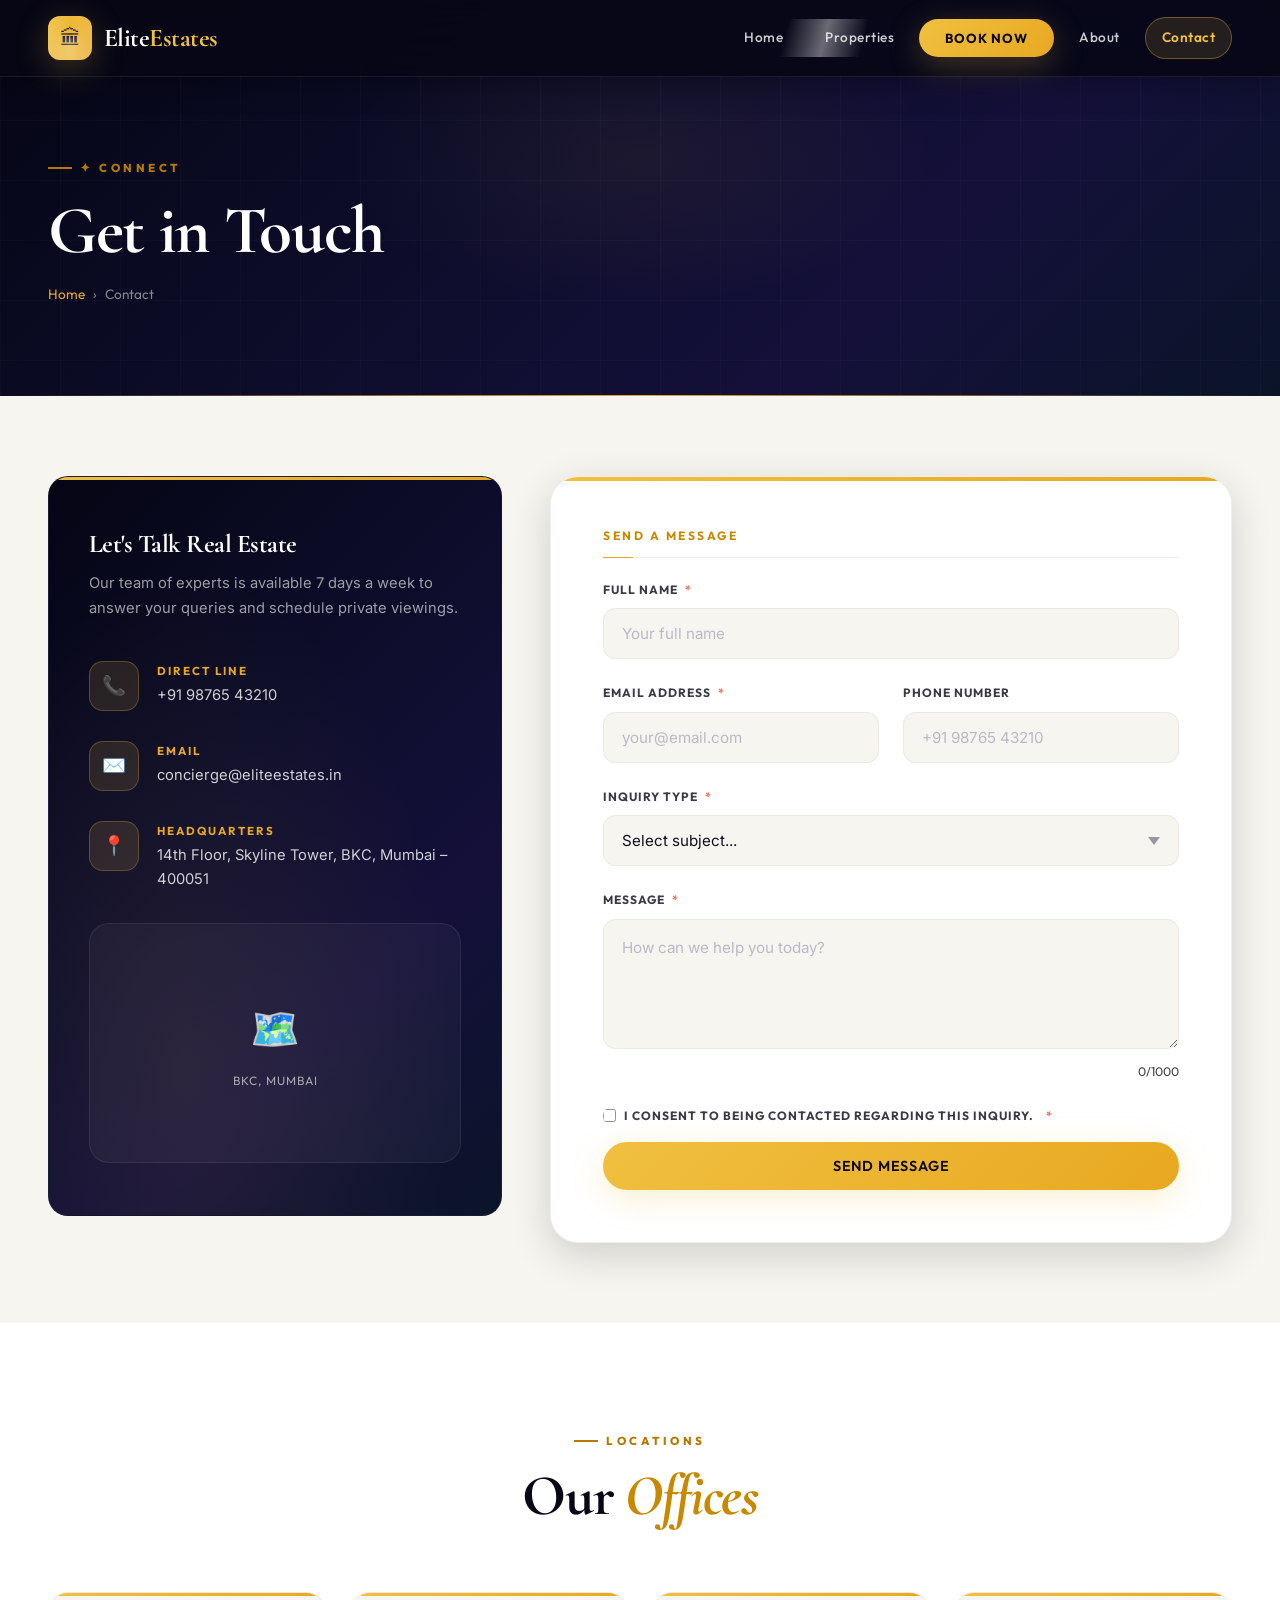
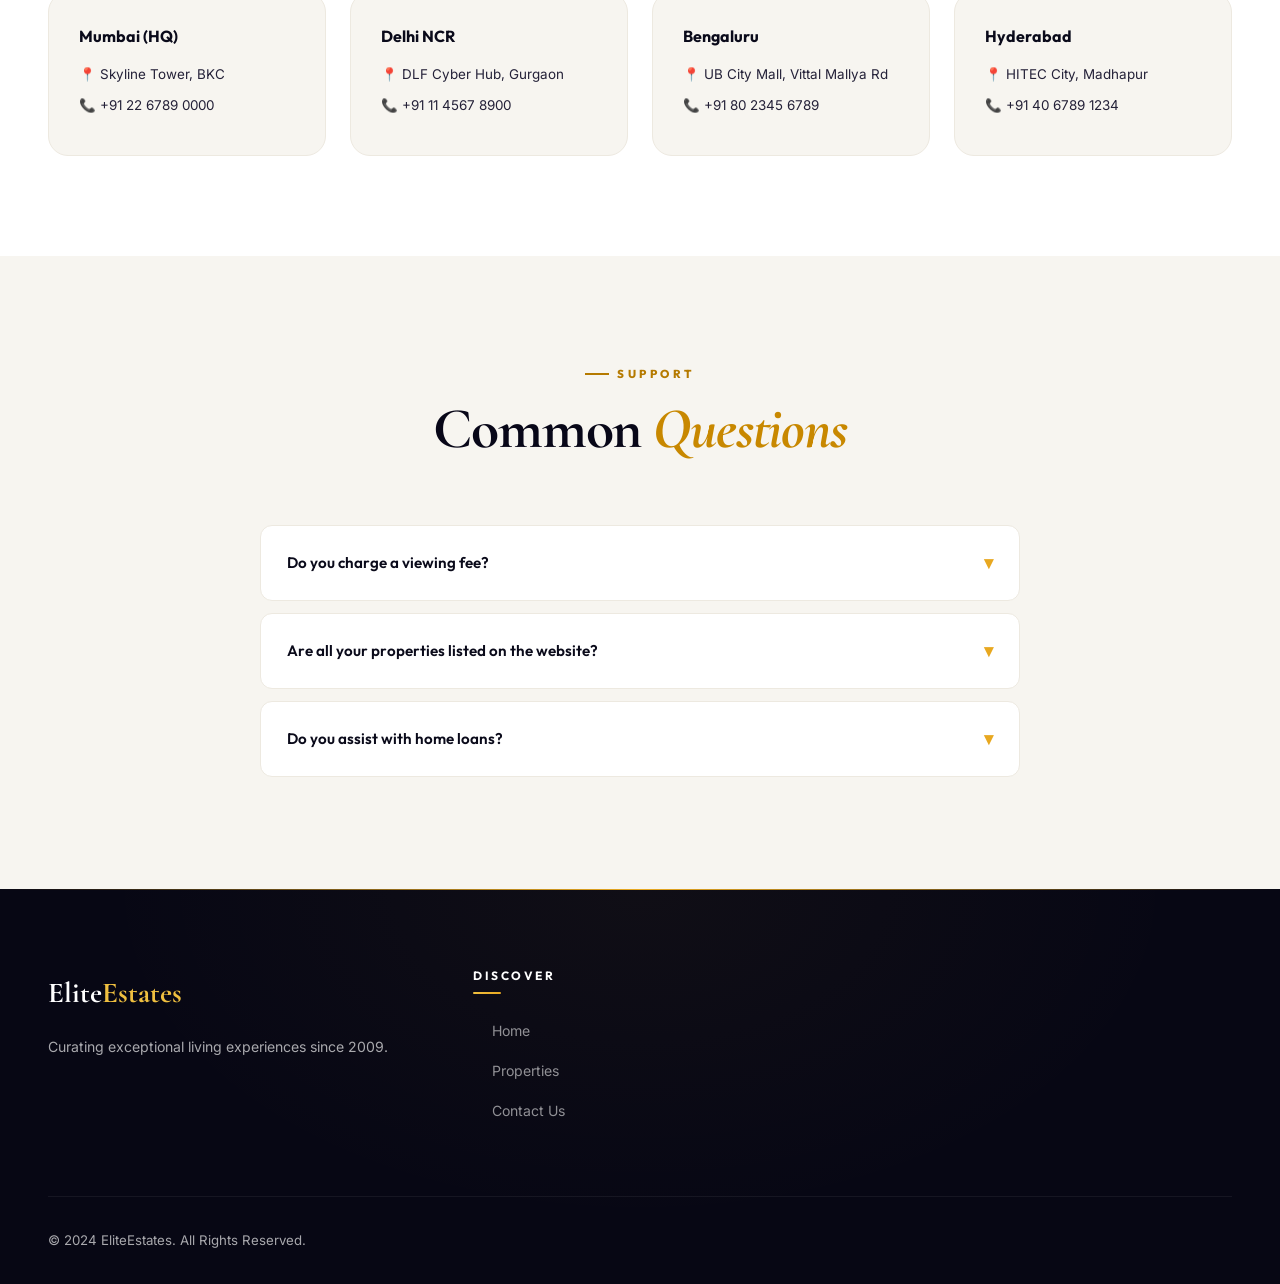
<file: contact.html>
<!DOCTYPE html>
<html lang="en">
<head>
    <meta charset="UTF-8">
    <meta name="viewport" content="width=device-width, initial-scale=1.0">
    <title>Contact Us — Elite Estates</title>
    
    <link rel="preconnect" href="https://fonts.googleapis.com">
    <link rel="preconnect" href="https://fonts.gstatic.com" crossorigin>
    <link href="https://fonts.googleapis.com/css2?family=Cormorant+Garamond:ital,wght@0,300;0,400;0,600;0,700;1,400&family=Inter:wght@300;400;500;600;700&family=Outfit:wght@300;400;500;600;700;800&display=swap" rel="stylesheet">
    
    <link rel="stylesheet" href="style.css">
</head>
<body style="background: var(--off-white);">

<!-- ===== NAVIGATION ===== -->
<nav class="navbar" id="mainNav">
    <div class="container">
        <div class="nav-inner">
            <a href="index.html" class="nav-logo">
                <div class="logo-icon">🏛</div>
                <div class="logo-text">Elite<span>Estates</span></div>
            </a>
            <ul class="nav-menu" id="navMenu">
                <li><a href="index.html" class="nav-link">Home</a></li>
                <li><a href="properties.html" class="nav-link">Properties</a></li>
                <li><a href="/booking.html" class="nav-cta">Book Now</a></li>
                <li><a href="about.html" class="nav-link">About</a></li>
                <li><a href="contact.html" class="nav-link active">Contact</a></li>
            </ul>
            <div class="hamburger" id="hamburger" onclick="toggleNav()">
                <span></span><span></span><span></span>
            </div>
        </div>
    </div>
</nav>

<!-- ===== PAGE BANNER ===== -->
<header class="page-banner">
    <div class="page-banner-glow"></div>
    <div class="container">
        <div class="page-banner-content">
            <span class="section-label">✦ Connect</span>
            <h1>Get in Touch</h1>
            <nav class="breadcrumb">
                <a href="index.html">Home</a>
                <span>›</span>
                <span>Contact</span>
            </nav>
        </div>
    </div>
</header>

<!-- ===== CONTACT SECTION ===== -->
<section style="padding: 80px 0;">
    <div class="container">
        <div class="contact-grid">
            
            <!-- CONTACT INFO -->
            <aside class="contact-info-card reveal-left">
                <h3>Let's Talk Real Estate</h3>
                <p>Our team of experts is available 7 days a week to answer your queries and schedule private viewings.</p>

                <div class="contact-item">
                    <div class="contact-icon">📞</div>
                    <div class="contact-item-text">
                        <p>Direct Line</p>
                        <p>+91 98765 43210</p>
                    </div>
                </div>

                <div class="contact-item">
                    <div class="contact-icon">✉️</div>
                    <div class="contact-item-text">
                        <p>Email</p>
                        <p>concierge@eliteestates.in</p>
                    </div>
                </div>

                <div class="contact-item">
                    <div class="contact-icon">📍</div>
                    <div class="contact-item-text">
                        <p>Headquarters</p>
                        <p>14th Floor, Skyline Tower, BKC, Mumbai – 400051</p>
                    </div>
                </div>

                <div class="map-wrap">
                    <div style="text-align:center;">
                        <div style="font-size:2.5rem; margin-bottom:8px;">🗺️</div>
                        <p style="font-family:'Outfit'; font-size:0.75rem; text-transform:uppercase; letter-spacing:1px; color:rgba(255,255,255,0.6);">BKC, Mumbai</p>
                    </div>
                </div>
            </aside>

            <!-- CONTACT FORM -->
            <div class="form-card reveal">
                <h4 class="form-section-title">Send a Message</h4>
                
                <form id="contactForm" novalidate>
                    <div class="form-grid">
                        <div class="form-group full-width">
                            <label>Full Name <span class="required">*</span></label>
                            <input type="text" class="form-control" name="name" required minlength="2" placeholder="Your full name">
                        </div>
                        
                        <div class="form-group">
                            <label>Email Address <span class="required">*</span></label>
                            <input type="email" class="form-control" name="email" required placeholder="your@email.com">
                        </div>
                        
                        <div class="form-group">
                            <label>Phone Number</label>
                            <input type="tel" class="form-control" name="phone" placeholder="+91 98765 43210">
                        </div>

                        <div class="form-group full-width">
                            <label>Inquiry Type <span class="required">*</span></label>
                            <select class="form-control" name="type" required>
                                <option value="" disabled selected>Select subject...</option>
                                <option value="Property Enquiry">Property Enquiry</option>
                                <option value="Sell My Property">Sell My Property</option>
                                <option value="Business Partnership">Business Partnership</option>
                                <option value="General Information">General Information</option>
                            </select>
                        </div>

                        <div class="form-group full-width">
                            <label>Message <span class="required">*</span></label>
                            <textarea class="form-control" name="message" required minlength="10" maxlength="1000" placeholder="How can we help you today?" oninput="updateCharCount(this.value.length)"></textarea>
                            <div class="char-counter"><span id="charCount">0</span>/1000</div>
                        </div>
                        
                        <div class="form-group full-width">
                            <label class="checkbox-label" style="border:none; padding:0; background:transparent;">
                                <input type="checkbox" name="consent" required> I consent to being contacted regarding this inquiry. <span class="required">*</span>
                            </label>
                        </div>
                    </div>

                    <button type="submit" class="btn btn-primary" id="contactSubmitBtn" style="width:100%; justify-content:center; margin-top:16px;">
                        Send Message
                    </button>

                    <div class="form-success-msg" id="contactSuccess">
                        Your message has been sent. We'll be in touch shortly.
                    </div>
                </form>
            </div>
        </div>
    </div>
</section>

<!-- ===== OFFICES ===== -->
<section style="background: var(--white);">
    <div class="container">
        <div class="section-header centered reveal">
            <span class="section-label">Locations</span>
            <h2 class="section-title">Our <span class="italic">Offices</span></h2>
        </div>
        
        <div class="offices-grid">
            <div class="office-card reveal delay-1">
                <div class="office-city">Mumbai (HQ)</div>
                <div class="office-detail">📍 Skyline Tower, BKC</div>
                <div class="office-detail">📞 +91 22 6789 0000</div>
            </div>
            <div class="office-card reveal delay-2">
                <div class="office-city">Delhi NCR</div>
                <div class="office-detail">📍 DLF Cyber Hub, Gurgaon</div>
                <div class="office-detail">📞 +91 11 4567 8900</div>
            </div>
            <div class="office-card reveal delay-3">
                <div class="office-city">Bengaluru</div>
                <div class="office-detail">📍 UB City Mall, Vittal Mallya Rd</div>
                <div class="office-detail">📞 +91 80 2345 6789</div>
            </div>
            <div class="office-card reveal delay-4">
                <div class="office-city">Hyderabad</div>
                <div class="office-detail">📍 HITEC City, Madhapur</div>
                <div class="office-detail">📞 +91 40 6789 1234</div>
            </div>
        </div>
    </div>
</section>

<!-- ===== FAQ ===== -->
<section style="background: var(--off-white);">
    <div class="container">
        <div class="section-header centered reveal">
            <span class="section-label">Support</span>
            <h2 class="section-title">Common <span class="italic">Questions</span></h2>
        </div>
        
        <div style="max-width: 760px; margin: 0 auto;">
            <div class="faq-item reveal">
                <div class="faq-question" onclick="toggleFAQ(this.parentElement)">
                    <span>Do you charge a viewing fee?</span>
                    <span class="faq-arrow">▾</span>
                </div>
                <div class="faq-answer">
                    <p>No, all our property consultations and private viewings are completely complimentary for qualified clients.</p>
                </div>
            </div>
            
            <div class="faq-item reveal">
                <div class="faq-question" onclick="toggleFAQ(this.parentElement)">
                    <span>Are all your properties listed on the website?</span>
                    <span class="faq-arrow">▾</span>
                </div>
                <div class="faq-answer">
                    <p>No. Approximately 40% of our ultra-luxury portfolio consists of "off-market" discreet listings. We match these exclusively with qualified buyers privately.</p>
                </div>
            </div>
            
            <div class="faq-item reveal">
                <div class="faq-question" onclick="toggleFAQ(this.parentElement)">
                    <span>Do you assist with home loans?</span>
                    <span class="faq-arrow">▾</span>
                </div>
                <div class="faq-answer">
                    <p>Yes. We have a dedicated financial advisory desk that partners with all major private and nationalized banks to secure the best mortgage rates for you.</p>
                </div>
            </div>
        </div>
    </div>
</section>

<!-- ===== FOOTER ===== -->
<footer>
    <div class="container">
        <div class="footer-grid">
            <div class="footer-brand">
                <div class="footer-logo-text">Elite<span>Estates</span></div>
                <p>Curating exceptional living experiences since 2009.</p>
            </div>
            <div class="footer-col">
                <h4>Discover</h4>
                <ul>
                    <li><a href="index.html">Home</a></li>
                    <li><a href="properties.html">Properties</a></li>
                    <li><a href="contact.html">Contact Us</a></li>
                </ul>
            </div>
        </div>
        <div class="footer-bottom">
            <p>© 2024 EliteEstates. All Rights Reserved.</p>
        </div>
    </div>
</footer>

<script src="app.js" defer></script>
<script>
    // Form Char Count & Submit
    function updateCharCount(len) {
        document.getElementById('charCount').textContent = len;
    }
    
    document.getElementById('contactForm').addEventListener('submit', async function(e) {
        e.preventDefault();
        if (!this.reportValidity()) return;
        const btn = document.getElementById('contactSubmitBtn'), success = document.getElementById('contactSuccess');
        btn.disabled = true; btn.textContent = 'Sending…'; success.style.display = 'none';
        try {
            const payload = Object.fromEntries(new FormData(this)); payload.consent = this.elements.consent.checked;
            await window.eliteApi('/api/enquiries', payload);
            btn.textContent = 'Message Sent'; success.textContent = 'Your message has been received. We’ll be in touch shortly.'; success.style.display = 'block'; this.reset(); updateCharCount(0);
        } catch (error) { success.textContent = error.message; success.style.display = 'block'; }
        finally { btn.disabled = false; setTimeout(() => { btn.textContent = 'Send Message'; }, 2500); }
    });

    // FAQ Accordion
    function toggleFAQ(item) {
        const isOpen = item.classList.contains('open');
        document.querySelectorAll('.faq-item').forEach(f => f.classList.remove('open'));
        if (!isOpen) item.classList.add('open');
    }
</script>
</body>
</html>
</file>
<file: style.css>
/* =====================================================
   ELITE ESTATES — Premium Redesign v2.0
   Ultra-Elegant | Glassmorphism | Rich Animations
   ===================================================== */

/* ---------- GOOGLE FONTS ---------- */
@import url('https://fonts.googleapis.com/css2?family=Cormorant+Garamond:ital,wght@0,300;0,400;0,600;0,700;1,400&family=Inter:wght@300;400;500;600;700&family=Outfit:wght@300;400;500;600;700;800&display=swap');

/* ---------- CSS CUSTOM PROPERTIES ---------- */
:root {
    /* Core Palette */
    --navy:          #0a0a1a;
    --navy-2:        #0d0d2b;
    --navy-3:        #12123a;
    --deep:          #070714;

    /* Gold Accent System */
    --gold-1:        #f0c040;
    --gold-2:        #e8a820;
    --gold-3:        #c88800;
    --gold-light:    #f8e090;
    --gold-glow:     rgba(240, 192, 64, 0.35);
    --gold-glow-lg:  rgba(240, 192, 64, 0.15);

    /* Neutral Scale */
    --white:         #ffffff;
    --off-white:     #f7f5f0;
    --cream:         #faf8f3;
    --light:         #ede9e0;
    --mid:           #423e54;
    --mid-muted:     #66627a;
    --dark:          #242138;
    --text:          #121020;

    /* Glass */
    --glass-white:   rgba(255, 255, 255, 0.06);
    --glass-border:  rgba(255, 255, 255, 0.12);
    --glass-card:    rgba(255, 255, 255, 0.04);

    /* Gradients */
    --grad-gold:     linear-gradient(135deg, var(--gold-1), var(--gold-2));
    --grad-navy:     linear-gradient(160deg, var(--navy) 0%, var(--navy-3) 50%, #1a1260 100%);
    --grad-hero:     linear-gradient(135deg, #050514 0%, #0d0d2b 40%, #14103a 70%, #0a1428 100%);

    /* Shadows */
    --shadow-xs:     0 2px 8px rgba(0,0,0,0.08);
    --shadow-sm:     0 4px 20px rgba(0,0,0,0.10);
    --shadow-md:     0 12px 40px rgba(0,0,0,0.16);
    --shadow-lg:     0 24px 80px rgba(0,0,0,0.22);
    --shadow-xl:     0 40px 120px rgba(0,0,0,0.30);
    --shadow-gold:   0 8px 32px rgba(240,192,64,0.25);
    --shadow-gold-lg:0 16px 64px rgba(240,192,64,0.35);

    /* Layout */
    --radius-xs:     6px;
    --radius-sm:     12px;
    --radius-md:     20px;
    --radius-lg:     28px;
    --radius-xl:     40px;
    --radius-full:   9999px;

    /* Transitions */
    --ease:          cubic-bezier(0.4, 0, 0.2, 1);
    --ease-bounce:   cubic-bezier(0.34, 1.56, 0.64, 1);
    --ease-in:       cubic-bezier(0.4, 0, 1, 1);
    --transition:    all 0.4s var(--ease);
    --transition-sm: all 0.25s var(--ease);
    --transition-lg: all 0.6s var(--ease);
}

/* ==========================================
   UNIVERSAL RESET & BASE
   ========================================== */
*, *::before, *::after {
    margin: 0;
    padding: 0;
    box-sizing: border-box;
}

html {
    scroll-behavior: smooth;
    font-size: 16px;
    -webkit-font-smoothing: antialiased;
    -moz-osx-font-smoothing: grayscale;
}

body {
    font-family: 'Inter', sans-serif;
    color: var(--text);
    background: var(--cream);
    line-height: 1.7;
    overflow-x: hidden;
}

h1, h2, h3, h4 {
    font-family: 'Cormorant Garamond', serif;
    line-height: 1.15;
    letter-spacing: -0.02em;
}

a {
    text-decoration: none;
    color: inherit;
    transition: var(--transition-sm);
}

ul { list-style: none; }
img { max-width: 100%; display: block; }
button { cursor: pointer; border: none; font-family: 'Inter', sans-serif; }
input, select, textarea { font-family: 'Inter', sans-serif; }
section { padding: 100px 0; }

/* ==========================================
   SCROLL REVEAL ANIMATIONS
   ========================================== */
.reveal {
    opacity: 0;
    transform: translateY(48px);
    transition: opacity 0.8s var(--ease), transform 0.8s var(--ease);
}

.reveal.revealed {
    opacity: 1;
    transform: translateY(0);
}

.reveal-left {
    opacity: 0;
    transform: translateX(-60px);
    transition: opacity 0.8s var(--ease), transform 0.8s var(--ease);
}

.reveal-left.revealed {
    opacity: 1;
    transform: translateX(0);
}

.reveal-right {
    opacity: 0;
    transform: translateX(60px);
    transition: opacity 0.8s var(--ease), transform 0.8s var(--ease);
}

.reveal-right.revealed {
    opacity: 1;
    transform: translateX(0);
}

.reveal-scale {
    opacity: 0;
    transform: scale(0.88);
    transition: opacity 0.7s var(--ease), transform 0.7s var(--ease-bounce);
}

.reveal-scale.revealed {
    opacity: 1;
    transform: scale(1);
}

.delay-1 { transition-delay: 0.1s; }
.delay-2 { transition-delay: 0.2s; }
.delay-3 { transition-delay: 0.3s; }
.delay-4 { transition-delay: 0.4s; }
.delay-5 { transition-delay: 0.5s; }
.delay-6 { transition-delay: 0.6s; }

/* ==========================================
   LAYOUT UTILITIES
   ========================================== */
.container {
    max-width: 1240px;
    margin: 0 auto;
    padding: 0 28px;
}

.section-label {
    display: inline-flex;
    align-items: center;
    gap: 8px;
    font-family: 'Outfit', sans-serif;
    font-size: 0.72rem;
    font-weight: 700;
    letter-spacing: 4px;
    text-transform: uppercase;
    color: var(--gold-2);
    margin-bottom: 14px;
    position: relative;
}

.section-label::before {
    content: '';
    width: 24px;
    height: 1px;
    background: var(--gold-2);
    display: inline-block;
}

.section-title {
    font-size: clamp(2.2rem, 4.5vw, 3.6rem);
    font-weight: 600;
    color: var(--navy);
    margin-bottom: 18px;
    line-height: 1.1;
}

.section-title .italic {
    font-style: italic;
    color: var(--gold-3);
}

.section-subtitle {
    font-size: 1.05rem;
    color: var(--mid);
    max-width: 580px;
    line-height: 1.8;
}

.section-header { margin-bottom: 64px; }
.section-header.centered { text-align: center; }
.section-header.centered .section-subtitle { margin: 0 auto; }
.section-header.centered .section-label { margin-left: auto; margin-right: auto; }

/* ==========================================
   SHIMMER / GLOW ANIMATIONS
   ========================================== */
@keyframes shimmer {
    0% { background-position: -200% center; }
    100% { background-position: 200% center; }
}

@keyframes pulse-glow {
    0%, 100% { box-shadow: 0 0 20px var(--gold-glow), 0 0 40px var(--gold-glow-lg); }
    50% { box-shadow: 0 0 40px rgba(240,192,64,0.5), 0 0 80px rgba(240,192,64,0.25); }
}

@keyframes float {
    0%, 100% { transform: translateY(0px) rotate(0deg); }
    33% { transform: translateY(-18px) rotate(1deg); }
    66% { transform: translateY(-8px) rotate(-0.5deg); }
}

@keyframes drift {
    0%, 100% { transform: translate(0, 0) scale(1); opacity: 0.6; }
    25% { transform: translate(20px, -30px) scale(1.1); opacity: 0.8; }
    50% { transform: translate(-10px, -50px) scale(0.9); opacity: 0.5; }
    75% { transform: translate(-30px, -20px) scale(1.05); opacity: 0.7; }
}

@keyframes rotate-slow {
    from { transform: rotate(0deg); }
    to { transform: rotate(360deg); }
}

@keyframes fadeInUp {
    from { opacity: 0; transform: translateY(40px); }
    to { opacity: 1; transform: translateY(0); }
}

@keyframes fadeInDown {
    from { opacity: 0; transform: translateY(-30px); }
    to { opacity: 1; transform: translateY(0); }
}

@keyframes scaleIn {
    from { opacity: 0; transform: scale(0.8); }
    to { opacity: 1; transform: scale(1); }
}

@keyframes drawLine {
    from { width: 0; }
    to { width: 100%; }
}

@keyframes borderGlow {
    0%, 100% { border-color: rgba(240,192,64,0.3); }
    50% { border-color: rgba(240,192,64,0.8); }
}

@keyframes textShimmer {
    0% { background-position: -200% center; }
    100% { background-position: 200% center; }
}

@keyframes orb-move-1 {
    0%, 100% { transform: translate(0, 0) scale(1); }
    50% { transform: translate(80px, -60px) scale(1.15); }
}

@keyframes orb-move-2 {
    0%, 100% { transform: translate(0, 0) scale(1); }
    50% { transform: translate(-60px, 80px) scale(0.9); }
}

@keyframes orb-move-3 {
    0%, 100% { transform: translate(0, 0) scale(1); }
    50% { transform: translate(40px, 60px) scale(1.2); }
}

@keyframes ticker-scroll {
    from { transform: translateX(0); }
    to { transform: translateX(-50%); }
}

@keyframes count-up { from { opacity: 0; } to { opacity: 1; } }

@keyframes spin-ring {
    from { transform: rotate(0deg); }
    to { transform: rotate(360deg); }
}

/* ==========================================
   BUTTONS — Premium
   ========================================== */
.btn {
    display: inline-flex;
    align-items: center;
    gap: 10px;
    padding: 15px 36px;
    border-radius: var(--radius-full);
    font-family: 'Outfit', sans-serif;
    font-weight: 600;
    font-size: 0.9rem;
    letter-spacing: 0.8px;
    transition: var(--transition);
    cursor: pointer;
    border: none;
    position: relative;
    overflow: hidden;
    text-transform: uppercase;
}

.btn::before {
    content: '';
    position: absolute;
    inset: 0;
    background: rgba(255,255,255,0);
    transition: background 0.3s ease;
    border-radius: inherit;
}

.btn:hover::before { background: rgba(255,255,255,0.1); }

.btn-primary {
    background: var(--grad-gold);
    color: var(--navy);
    box-shadow: var(--shadow-gold);
}

.btn-primary:hover {
    transform: translateY(-4px) scale(1.02);
    box-shadow: var(--shadow-gold-lg);
    color: var(--navy);
}

.btn-primary:active { transform: translateY(-1px); }

/* Shimmer effect on primary button */
.btn-primary::after {
    content: '';
    position: absolute;
    top: 0;
    left: -100%;
    width: 60%;
    height: 100%;
    background: linear-gradient(90deg, transparent, rgba(255,255,255,0.4), transparent);
    transition: left 0.6s ease;
    transform: skewX(-15deg);
}

.btn-primary:hover::after { left: 150%; }

.btn-outline {
    background: transparent;
    color: var(--white);
    border: 1.5px solid rgba(255,255,255,0.4);
    backdrop-filter: blur(8px);
}

.btn-outline:hover {
    background: rgba(255,255,255,0.12);
    border-color: rgba(255,255,255,0.8);
    transform: translateY(-4px);
    color: var(--white);
}

.btn-dark {
    background: var(--navy);
    color: var(--white);
    box-shadow: var(--shadow-md);
}

.btn-dark:hover {
    background: var(--navy-3);
    transform: translateY(-4px);
    box-shadow: var(--shadow-lg);
}

.btn-ghost-gold {
    background: transparent;
    color: var(--gold-2);
    border: 1.5px solid var(--gold-2);
}

.btn-ghost-gold:hover {
    background: var(--gold-2);
    color: var(--navy);
    transform: translateY(-3px);
    box-shadow: var(--shadow-gold);
}

/* ==========================================
   NAVIGATION — Liquid Glass Effect
   ========================================== */
.navbar {
    position: fixed;
    top: 0;
    left: 0;
    width: 100%;
    z-index: 1000;
    padding: 16px 0;
    background: rgba(7, 7, 20, 0.90);
    backdrop-filter: blur(24px) saturate(180%);
    -webkit-backdrop-filter: blur(24px) saturate(180%);
    border-bottom: 1px solid rgba(255,255,255,0.08);
    box-shadow: 0 4px 30px rgba(0,0,0,0.35);
    transition: padding 0.3s ease, background 0.3s ease, box-shadow 0.3s ease;
}

.navbar.scrolled {
    padding: 12px 0;
    background: rgba(7, 7, 20, 0.96);
    box-shadow: 0 8px 40px rgba(0,0,0,0.5);
}

.nav-inner {
    display: flex;
    align-items: center;
    justify-content: space-between;
}

.nav-logo {
    display: flex;
    align-items: center;
    gap: 12px;
    position: relative;
}

.logo-icon {
    width: 44px;
    height: 44px;
    background: var(--grad-gold);
    border-radius: 12px;
    display: flex;
    align-items: center;
    justify-content: center;
    font-size: 1.3rem;
    box-shadow: var(--shadow-gold);
    transition: var(--transition);
    position: relative;
    overflow: hidden;
}

.logo-icon::after {
    content: '';
    position: absolute;
    top: -50%;
    left: -50%;
    width: 200%;
    height: 200%;
    background: conic-gradient(transparent, rgba(255,255,255,0.3), transparent);
    animation: rotate-slow 4s linear infinite;
}

.nav-logo:hover .logo-icon {
    transform: rotate(-5deg) scale(1.1);
    box-shadow: var(--shadow-gold-lg);
}

.logo-text {
    font-family: 'Cormorant Garamond', serif;
    font-size: 1.6rem;
    font-weight: 700;
    color: var(--white);
    letter-spacing: -0.02em;
}

.logo-text span { color: var(--gold-1); }

.nav-menu {
    display: flex;
    align-items: center;
    gap: 8px;
}

.nav-link {
    font-family: 'Outfit', sans-serif;
    font-size: 0.85rem;
    font-weight: 500;
    color: rgba(255,255,255,0.8);
    padding: 8px 16px;
    border-radius: var(--radius-full);
    border: 1px solid transparent;
    position: relative;
    letter-spacing: 0.5px;
    transition: var(--transition-sm);
    display: inline-block;
    text-decoration: none;
}

.nav-link:hover {
    color: var(--white);
    background: rgba(255,255,255,0.08);
}

.nav-link.active {
    color: var(--gold-1);
    background: rgba(240,192,64,0.12);
    border-color: rgba(240,192,64,0.35);
    font-weight: 600;
}

.nav-cta.active-book {
    box-shadow: 0 0 24px rgba(240, 192, 64, 0.6);
    outline: 2px solid rgba(255, 255, 255, 0.4);
}

.nav-cta {
    padding: 11px 26px;
    background: var(--grad-gold);
    color: var(--navy) !important;
    border-radius: var(--radius-full);
    font-family: 'Outfit', sans-serif;
    font-weight: 700;
    font-size: 0.82rem;
    letter-spacing: 1px;
    text-transform: uppercase;
    box-shadow: var(--shadow-gold);
    transition: var(--transition);
    position: relative;
    overflow: hidden;
}

.nav-cta::after {
    content: '';
    position: absolute;
    top: 0;
    left: -100%;
    width: 60%;
    height: 100%;
    background: linear-gradient(90deg, transparent, rgba(255,255,255,0.4), transparent);
    transform: skewX(-15deg);
    transition: left 0.5s ease;
}

.nav-cta:hover {
    transform: translateY(-2px) scale(1.04);
    box-shadow: var(--shadow-gold-lg);
    color: var(--navy) !important;
}

.nav-cta:hover::after { left: 150%; }

/* BOOK button — centered in navbar */
.nav-book {
    padding: 10px 24px;
    background: rgba(240,192,64,0.18);
    color: var(--gold-1) !important;
    border: 1.5px solid rgba(240,192,64,0.5);
    border-radius: var(--radius-full);
    font-family: 'Outfit', sans-serif;
    font-weight: 700;
    font-size: 0.82rem;
    letter-spacing: 1px;
    text-transform: uppercase;
    transition: var(--transition);
}
.nav-book:hover {
    background: var(--grad-gold);
    color: var(--navy) !important;
    border-color: transparent;
    box-shadow: var(--shadow-gold);
    transform: translateY(-2px);
}

.hamburger {
    display: none;
    flex-direction: column;
    gap: 5px;
    cursor: pointer;
    padding: 6px;
    border-radius: 8px;
    transition: var(--transition-sm);
}

.hamburger:hover { background: rgba(255,255,255,0.08); }

.hamburger span {
    width: 24px;
    height: 2px;
    background: var(--white);
    border-radius: 2px;
    transition: var(--transition);
    display: block;
}

.hamburger.active span:nth-child(1) { transform: rotate(45deg) translate(5px, 5px); }
.hamburger.active span:nth-child(2) { opacity: 0; transform: scaleX(0); }
.hamburger.active span:nth-child(3) { transform: rotate(-45deg) translate(5px, -5px); }

/* ==========================================
   HERO — Immersive Dark
   ========================================== */
.hero {
    min-height: 100vh;
    position: relative;
    display: flex;
    align-items: center;
    overflow: hidden;
    background: var(--grad-hero);
}

/* Animated orbs background */
.hero-orbs {
    position: absolute;
    inset: 0;
    pointer-events: none;
    z-index: 0;
}

.orb {
    position: absolute;
    border-radius: 50%;
    filter: blur(80px);
    opacity: 0.18;
}

.orb-1 {
    width: 700px;
    height: 700px;
    background: radial-gradient(circle, #6c4de8, transparent);
    top: -20%;
    right: -10%;
    animation: orb-move-1 12s ease-in-out infinite;
}

.orb-2 {
    width: 500px;
    height: 500px;
    background: radial-gradient(circle, var(--gold-2), transparent);
    bottom: -10%;
    left: -5%;
    animation: orb-move-2 10s ease-in-out infinite;
    opacity: 0.14;
}

.orb-3 {
    width: 400px;
    height: 400px;
    background: radial-gradient(circle, #2060e8, transparent);
    top: 40%;
    left: 30%;
    animation: orb-move-3 14s ease-in-out infinite;
    opacity: 0.1;
}

/* Grid overlay */
.hero::before {
    content: '';
    position: absolute;
    inset: 0;
    background-image:
        linear-gradient(rgba(255,255,255,0.025) 1px, transparent 1px),
        linear-gradient(90deg, rgba(255,255,255,0.025) 1px, transparent 1px);
    background-size: 60px 60px;
    z-index: 1;
}

/* Glowing line at bottom */
.hero::after {
    content: '';
    position: absolute;
    bottom: 0;
    left: 0;
    right: 0;
    height: 1px;
    background: linear-gradient(90deg, transparent, var(--gold-2), transparent);
    z-index: 5;
}

.hero-content {
    position: relative;
    z-index: 3;
    max-width: 700px;
    padding: 120px 0 80px;
}

/* Animated badge */
.hero-badge {
    display: inline-flex;
    align-items: center;
    gap: 10px;
    background: rgba(240,192,64,0.1);
    border: 1px solid rgba(240,192,64,0.3);
    border-radius: var(--radius-full);
    padding: 9px 22px;
    color: var(--gold-1);
    font-family: 'Outfit', sans-serif;
    font-size: 0.75rem;
    font-weight: 600;
    letter-spacing: 3px;
    text-transform: uppercase;
    margin-bottom: 32px;
    animation: fadeInDown 0.9s ease both;
    animation: borderGlow 3s ease infinite, fadeInDown 0.9s ease both;
}

.badge-dot {
    width: 7px;
    height: 7px;
    border-radius: 50%;
    background: var(--gold-1);
    animation: pulse-glow 2s ease infinite;
}

.hero-title {
    font-size: clamp(3.2rem, 7vw, 5.8rem);
    font-weight: 700;
    color: var(--white);
    line-height: 1.04;
    margin-bottom: 28px;
    animation: fadeInUp 0.9s 0.2s ease both;
}

.hero-title .line-2 {
    display: block;
    background: linear-gradient(135deg, var(--gold-1) 0%, var(--gold-light) 50%, var(--gold-1) 100%);
    background-size: 200% auto;
    -webkit-background-clip: text;
    -webkit-text-fill-color: transparent;
    background-clip: text;
    animation: textShimmer 4s linear infinite, fadeInUp 0.9s 0.35s ease both;
}

.hero-title .line-3 {
    display: block;
    animation: fadeInUp 0.9s 0.45s ease both;
}

.hero-desc {
    font-size: 1.1rem;
    color: rgba(255,255,255,0.62);
    max-width: 520px;
    margin-bottom: 44px;
    line-height: 1.9;
    animation: fadeInUp 0.9s 0.5s ease both;
}

.hero-actions {
    display: flex;
    gap: 16px;
    flex-wrap: wrap;
    animation: fadeInUp 0.9s 0.65s ease both;
    margin-bottom: 72px;
}

/* Animated stats row */
.hero-stats {
    display: flex;
    gap: 0;
    animation: fadeInUp 0.9s 0.8s ease both;
}

.stat-item {
    padding: 0 36px 0 0;
    border-right: 1px solid rgba(255,255,255,0.12);
    position: relative;
}

.stat-item:first-child { padding-left: 0; }
.stat-item:last-child { border-right: none; }

.stat-number {
    font-family: 'Cormorant Garamond', serif;
    font-size: 2.4rem;
    font-weight: 700;
    color: var(--white);
    line-height: 1;
    background: linear-gradient(135deg, var(--white), var(--gold-light));
    -webkit-background-clip: text;
    -webkit-text-fill-color: transparent;
    background-clip: text;
}

.stat-label {
    font-size: 0.75rem;
    color: rgba(255,255,255,0.45);
    text-transform: uppercase;
    letter-spacing: 1.5px;
    margin-top: 6px;
    font-family: 'Outfit', sans-serif;
}

/* Scroll indicator */
.scroll-indicator {
    position: absolute;
    bottom: 40px;
    left: 50%;
    transform: translateX(-50%);
    display: flex;
    flex-direction: column;
    align-items: center;
    gap: 8px;
    z-index: 5;
    animation: fadeInUp 1s 1.2s ease both;
}

.scroll-line {
    width: 1px;
    height: 50px;
    background: linear-gradient(to bottom, var(--gold-2), transparent);
    animation: drawLine 2s ease infinite;
}

.scroll-label {
    font-family: 'Outfit', sans-serif;
    font-size: 0.68rem;
    letter-spacing: 3px;
    text-transform: uppercase;
    color: rgba(255,255,255,0.4);
}

/* Hero Visual — Right Side */
.hero-visual {
    position: absolute;
    right: 0;
    top: 0;
    bottom: 0;
    width: 48%;
    z-index: 2;
    display: flex;
    align-items: center;
    justify-content: center;
    pointer-events: none;
}

.hero-building-wrap {
    position: relative;
    width: 420px;
    height: 520px;
    animation: float 6s ease-in-out infinite;
}

/* ==========================================
   TICKER STRIP
   ========================================== */
.ticker-strip {
    background: var(--grad-gold);
    padding: 14px 0;
    overflow: hidden;
    position: relative;
    z-index: 10;
}

.ticker-inner {
    display: flex;
    white-space: nowrap;
    animation: ticker-scroll 30s linear infinite;
    width: max-content;
}

.ticker-item {
    display: inline-flex;
    align-items: center;
    gap: 12px;
    font-family: 'Outfit', sans-serif;
    font-size: 0.8rem;
    font-weight: 700;
    letter-spacing: 2px;
    text-transform: uppercase;
    color: var(--navy);
    padding: 0 40px;
}

.ticker-item .ticker-dot {
    width: 5px;
    height: 5px;
    border-radius: 50%;
    background: var(--navy);
    opacity: 0.4;
}

/* ==========================================
   SEARCH — Glassmorphism
   ========================================== */
.search-section {
    background: var(--cream);
    padding: 0;
    margin-top: -1px;
    position: relative;
    z-index: 10;
}

.search-wrap {
    padding: 60px 0;
}

.search-glass {
    background: var(--white);
    border-radius: var(--radius-lg);
    padding: 40px 40px;
    box-shadow: 0 32px 100px rgba(0,0,0,0.12), 0 2px 0 rgba(240,192,64,0.3) inset;
    border: 1px solid rgba(240,192,64,0.15);
    position: relative;
    overflow: hidden;
}

.search-glass::before {
    content: '';
    position: absolute;
    top: 0;
    left: 0;
    right: 0;
    height: 3px;
    background: var(--grad-gold);
    border-radius: var(--radius-lg) var(--radius-lg) 0 0;
}

.search-tabs {
    display: flex;
    gap: 4px;
    margin-bottom: 32px;
    background: var(--light);
    padding: 4px;
    border-radius: var(--radius-sm);
    width: fit-content;
}

.search-tab {
    padding: 10px 28px;
    border-radius: var(--radius-sm);
    font-family: 'Outfit', sans-serif;
    font-size: 0.85rem;
    font-weight: 600;
    color: var(--mid);
    cursor: pointer;
    transition: var(--transition-sm);
    border: none;
    background: transparent;
    letter-spacing: 0.5px;
}

.search-tab.active, .search-tab:hover {
    background: var(--navy);
    color: var(--white);
    box-shadow: var(--shadow-md);
}

.search-fields {
    display: flex;
    gap: 16px;
    align-items: flex-end;
    flex-wrap: wrap;
}

.search-field {
    flex: 1;
    min-width: 160px;
}

.search-field label {
    display: block;
    font-family: 'Outfit', sans-serif;
    font-size: 0.72rem;
    font-weight: 700;
    text-transform: uppercase;
    letter-spacing: 1.5px;
    color: var(--navy);
    margin-bottom: 10px;
    opacity: 0.7;
}

.search-field input,
.search-field select {
    width: 100%;
    padding: 15px 18px;
    border: 1.5px solid var(--light);
    border-radius: var(--radius-sm);
    font-size: 0.95rem;
    color: var(--text);
    background: var(--off-white);
    outline: none;
    transition: var(--transition-sm);
    font-family: 'Inter', sans-serif;
}

.search-field input:focus,
.search-field select:focus {
    border-color: var(--gold-2);
    background: var(--white);
    box-shadow: 0 0 0 4px rgba(240,192,64,0.1), var(--shadow-sm);
    transform: translateY(-2px);
}

.search-btn {
    padding: 15px 32px;
    background: var(--grad-gold);
    color: var(--navy);
    border: none;
    border-radius: var(--radius-sm);
    font-family: 'Outfit', sans-serif;
    font-weight: 700;
    font-size: 0.9rem;
    letter-spacing: 0.5px;
    cursor: pointer;
    transition: var(--transition);
    position: relative;
    overflow: hidden;
    box-shadow: var(--shadow-gold);
    white-space: nowrap;
}

.search-btn:hover {
    transform: translateY(-3px);
    box-shadow: var(--shadow-gold-lg);
}

.search-btn::after {
    content: '';
    position: absolute;
    top: 0; left: -100%; width: 60%; height: 100%;
    background: linear-gradient(90deg, transparent, rgba(255,255,255,0.4), transparent);
    transform: skewX(-15deg);
    transition: left 0.5s ease;
}

.search-btn:hover::after { left: 150%; }

/* ==========================================
   STATS BAR — Animated Numbers
   ========================================== */
.stats-bar {
    background: var(--navy);
    padding: 56px 0;
    position: relative;
    overflow: hidden;
}

.stats-bar::before {
    content: '';
    position: absolute;
    inset: 0;
    background: radial-gradient(ellipse at 50% 100%, rgba(240,192,64,0.06) 0%, transparent 70%);
}

.stats-bar::after {
    content: '';
    position: absolute;
    top: 0;
    left: 0;
    right: 0;
    height: 1px;
    background: linear-gradient(90deg, transparent, var(--gold-2), transparent);
}

.stats-grid {
    display: flex;
    justify-content: space-around;
    flex-wrap: wrap;
    gap: 40px;
    position: relative;
}

.stat-box {
    text-align: center;
    position: relative;
    padding: 0 20px;
}

.stat-box::after {
    content: '';
    position: absolute;
    right: 0;
    top: 50%;
    transform: translateY(-50%);
    width: 1px;
    height: 40px;
    background: rgba(255,255,255,0.08);
}

.stat-box:last-child::after { display: none; }

.stat-icon {
    font-size: 1.8rem;
    margin-bottom: 8px;
    opacity: 0.7;
}

.stat-big {
    font-family: 'Cormorant Garamond', serif;
    font-size: 3rem;
    font-weight: 700;
    color: var(--gold-1);
    line-height: 1;
    margin-bottom: 8px;
}

.stat-lbl {
    font-family: 'Outfit', sans-serif;
    font-size: 0.75rem;
    color: rgba(255,255,255,0.45);
    text-transform: uppercase;
    letter-spacing: 2px;
}

/* ==========================================
   PROPERTY CARDS — Premium
   ========================================== */
.properties-grid {
    display: grid;
    grid-template-columns: repeat(auto-fill, minmax(360px, 1fr));
    gap: 32px;
}

.property-card {
    background: var(--white);
    border-radius: var(--radius-md);
    overflow: hidden;
    box-shadow: var(--shadow-sm);
    transition: transform 0.5s var(--ease-bounce), box-shadow 0.5s var(--ease);
    position: relative;
    cursor: pointer;
    border: 1px solid rgba(0,0,0,0.05);
}

.property-card:hover {
    transform: translateY(-12px) scale(1.01);
    box-shadow: var(--shadow-xl);
}

/* Gold shimmer border on hover */
.property-card::before {
    content: '';
    position: absolute;
    inset: 0;
    border-radius: inherit;
    padding: 1.5px;
    background: linear-gradient(135deg, var(--gold-1), transparent, var(--gold-2));
    -webkit-mask: linear-gradient(#fff 0 0) content-box, linear-gradient(#fff 0 0);
    -webkit-mask-composite: xor;
    mask-composite: exclude;
    opacity: 0;
    transition: opacity 0.4s ease;
    z-index: 1;
    pointer-events: none;
}

.property-card:hover::before { opacity: 1; }

.card-image-wrap {
    position: relative;
    height: 250px;
    overflow: hidden;
}

.property-img {
    width: 100%;
    height: 100%;
    transition: transform 0.7s var(--ease);
}

.property-card:hover .property-img { transform: scale(1.1); }

.card-overlay {
    position: absolute;
    inset: 0;
    background: linear-gradient(to top, rgba(7,7,20,0.7) 0%, transparent 50%);
    opacity: 0;
    transition: opacity 0.4s ease;
}

.property-card:hover .card-overlay { opacity: 1; }

.card-badge {
    position: absolute;
    top: 16px;
    left: 16px;
    padding: 6px 16px;
    border-radius: var(--radius-full);
    font-family: 'Outfit', sans-serif;
    font-size: 0.72rem;
    font-weight: 700;
    text-transform: uppercase;
    letter-spacing: 1.5px;
    z-index: 2;
}

.badge-sale {
    background: rgba(220, 40, 40, 0.9);
    color: var(--white);
    backdrop-filter: blur(8px);
    border: 1px solid rgba(255,100,100,0.3);
}

.badge-rent {
    background: rgba(240,192,64,0.9);
    color: var(--navy);
    backdrop-filter: blur(8px);
    border: 1px solid rgba(240,192,64,0.5);
}

.badge-new {
    background: rgba(30,160,90,0.9);
    color: var(--white);
    backdrop-filter: blur(8px);
    border: 1px solid rgba(80,200,120,0.3);
}

.card-wishlist {
    position: absolute;
    top: 16px;
    right: 16px;
    width: 38px;
    height: 38px;
    background: rgba(255,255,255,0.9);
    backdrop-filter: blur(8px);
    border-radius: 50%;
    display: flex;
    align-items: center;
    justify-content: center;
    font-size: 1rem;
    cursor: pointer;
    transition: var(--transition);
    border: 1px solid rgba(255,255,255,0.5);
    z-index: 2;
    box-shadow: 0 4px 12px rgba(0,0,0,0.15);
}

.card-wishlist:hover {
    background: #e74c3c;
    color: var(--white);
    transform: scale(1.15);
}

/* Quick action buttons on hover */
.card-quick-actions {
    position: absolute;
    bottom: 16px;
    left: 50%;
    transform: translateX(-50%) translateY(20px);
    display: flex;
    gap: 8px;
    z-index: 3;
    opacity: 0;
    transition: var(--transition);
}

.property-card:hover .card-quick-actions {
    opacity: 1;
    transform: translateX(-50%) translateY(0);
}

.quick-action-btn {
    padding: 8px 18px;
    border-radius: var(--radius-full);
    font-family: 'Outfit', sans-serif;
    font-size: 0.75rem;
    font-weight: 700;
    text-transform: uppercase;
    letter-spacing: 0.5px;
    border: none;
    cursor: pointer;
    transition: var(--transition-sm);
    white-space: nowrap;
}

.qab-tour {
    background: var(--grad-gold);
    color: var(--navy);
    box-shadow: var(--shadow-gold);
}

.qab-details {
    background: rgba(255,255,255,0.9);
    color: var(--navy);
    backdrop-filter: blur(8px);
}

.card-body {
    padding: 26px 24px 24px;
    position: relative;
}

.card-price {
    font-family: 'Cormorant Garamond', serif;
    font-size: 1.8rem;
    font-weight: 700;
    color: var(--navy);
    margin-bottom: 8px;
    line-height: 1;
}

.card-price span {
    font-size: 0.9rem;
    font-weight: 400;
    color: var(--mid);
    font-family: 'Inter', sans-serif;
}

.card-title {
    font-family: 'Outfit', sans-serif;
    font-size: 1.05rem;
    font-weight: 600;
    color: var(--text);
    margin-bottom: 6px;
    transition: color 0.2s ease;
}

.property-card:hover .card-title { color: var(--navy); }

/* Polished interaction states and motion-safe visual feedback */
.property-card { transition: transform .45s var(--ease), box-shadow .45s var(--ease); }
.property-card:hover { transform: translateY(-7px); box-shadow: 0 28px 70px rgba(10,10,26,.16); }
.card-img-slide { transition: transform .75s var(--ease), filter .45s var(--ease); }
.property-card:hover .card-img-slide { filter: saturate(1.08); }
.btn, .btn-step-next, .btn-card-tour, .btn-card-details, .filter-pill-btn { transition: transform .25s var(--ease), box-shadow .25s var(--ease), background-color .25s var(--ease); }
.btn:focus-visible, button:focus-visible, a:focus-visible, input:focus-visible, select:focus-visible, textarea:focus-visible { outline: 3px solid var(--gold-2); outline-offset: 3px; }
.newsletter-status { display:block; margin-top:8px; color:var(--gold-light); font-size:.8rem; }
button:disabled { opacity:.65; cursor:wait; }
@media (prefers-reduced-motion: reduce) {
  *, *::before, *::after { scroll-behavior:auto !important; animation-duration:.01ms !important; animation-iteration-count:1 !important; transition-duration:.01ms !important; }
}

.card-location {
    font-size: 0.82rem;
    color: var(--mid);
    display: flex;
    align-items: center;
    gap: 4px;
    margin-bottom: 18px;
}

.card-divider {
    height: 1px;
    background: linear-gradient(90deg, var(--light), transparent);
    margin-bottom: 16px;
}

.card-features {
    display: flex;
    gap: 16px;
}

.feature-item {
    display: flex;
    align-items: center;
    gap: 5px;
    font-size: 0.8rem;
    color: var(--dark);
    font-weight: 500;
}

.feature-icon { font-size: 0.95rem; }

/* ==========================================
   FEATURES / SERVICES — Cards
   ========================================== */
.features-grid {
    display: grid;
    grid-template-columns: repeat(auto-fill, minmax(280px, 1fr));
    gap: 24px;
}

.feature-card {
    background: var(--white);
    border-radius: var(--radius-md);
    padding: 40px 32px;
    box-shadow: var(--shadow-xs);
    transition: transform 0.5s var(--ease-bounce), box-shadow 0.4s ease;
    position: relative;
    overflow: hidden;
    border: 1px solid rgba(0,0,0,0.04);
    cursor: default;
}

/* Glow corner accent */
.feature-card::before {
    content: '';
    position: absolute;
    bottom: -40px;
    right: -40px;
    width: 120px;
    height: 120px;
    border-radius: 50%;
    background: radial-gradient(circle, rgba(240,192,64,0.15), transparent);
    transition: var(--transition-lg);
}

.feature-card:hover::before {
    transform: scale(2.5);
    opacity: 1;
}

.feature-card::after {
    content: '';
    position: absolute;
    bottom: 0;
    left: 0;
    right: 0;
    height: 3px;
    background: var(--grad-gold);
    transform: scaleX(0);
    transform-origin: left;
    transition: transform 0.4s var(--ease);
}

.feature-card:hover {
    transform: translateY(-8px) scale(1.01);
    box-shadow: var(--shadow-lg);
}

.feature-card:hover::after { transform: scaleX(1); }

.feature-icon-wrap {
    width: 68px;
    height: 68px;
    border-radius: var(--radius-sm);
    background: linear-gradient(135deg, rgba(240,192,64,0.12), rgba(240,192,64,0.04));
    display: flex;
    align-items: center;
    justify-content: center;
    font-size: 1.9rem;
    margin-bottom: 22px;
    border: 1px solid rgba(240,192,64,0.18);
    transition: var(--transition);
    position: relative;
}

.feature-card:hover .feature-icon-wrap {
    background: var(--grad-gold);
    border-color: transparent;
    transform: rotate(-5deg) scale(1.1);
    box-shadow: var(--shadow-gold);
}

.feature-card h3 {
    font-family: 'Outfit', sans-serif;
    font-size: 1.1rem;
    font-weight: 700;
    color: var(--navy);
    margin-bottom: 12px;
    letter-spacing: -0.01em;
}

.feature-card p {
    font-size: 0.9rem;
    color: var(--mid);
    line-height: 1.75;
}

/* ==========================================
   TESTIMONIALS
   ========================================== */
.testimonials-grid {
    display: grid;
    grid-template-columns: repeat(auto-fill, minmax(320px, 1fr));
    gap: 28px;
}

.testimonial-card {
    background: var(--white);
    border-radius: var(--radius-md);
    padding: 36px;
    box-shadow: var(--shadow-xs);
    position: relative;
    transition: transform 0.5s var(--ease-bounce), box-shadow 0.4s ease;
    border: 1px solid rgba(0,0,0,0.05);
    overflow: hidden;
}

.testimonial-card::before {
    content: '"';
    position: absolute;
    top: 20px;
    right: 28px;
    font-family: 'Cormorant Garamond', serif;
    font-size: 7rem;
    color: var(--gold-1);
    line-height: 1;
    opacity: 0.08;
    pointer-events: none;
    transition: opacity 0.3s ease;
}

.testimonial-card:hover::before { opacity: 0.15; }

.testimonial-card:hover {
    transform: translateY(-8px);
    box-shadow: var(--shadow-lg);
}

.stars {
    display: flex;
    gap: 3px;
    margin-bottom: 16px;
}

.star {
    color: var(--gold-1);
    font-size: 0.95rem;
    animation: pulse-glow 3s ease infinite;
}

.star:nth-child(2) { animation-delay: 0.2s; }
.star:nth-child(3) { animation-delay: 0.4s; }
.star:nth-child(4) { animation-delay: 0.6s; }
.star:nth-child(5) { animation-delay: 0.8s; }

.testimonial-text {
    font-size: 0.95rem;
    color: var(--dark);
    line-height: 1.85;
    margin-bottom: 26px;
    font-style: italic;
}

.testimonial-author {
    display: flex;
    align-items: center;
    gap: 14px;
}

.author-avatar {
    width: 50px;
    height: 50px;
    border-radius: 50%;
    display: flex;
    align-items: center;
    justify-content: center;
    color: var(--white);
    font-weight: 700;
    font-size: 1rem;
    font-family: 'Outfit', sans-serif;
    position: relative;
    flex-shrink: 0;
}

/* Ring animation on avatar */
.author-avatar::after {
    content: '';
    position: absolute;
    inset: -3px;
    border-radius: 50%;
    border: 2px solid var(--gold-1);
    opacity: 0;
    transition: opacity 0.3s ease;
    animation: spin-ring 4s linear infinite;
}

.testimonial-card:hover .author-avatar::after { opacity: 0.6; }

.author-name {
    font-family: 'Outfit', sans-serif;
    font-weight: 700;
    font-size: 0.95rem;
    color: var(--navy);
    margin-bottom: 2px;
}

.author-role {
    font-size: 0.8rem;
    color: var(--mid);
}

/* ==========================================
   CTA BANNER
   ========================================== */
.cta-banner {
    background: var(--grad-hero);
    padding: 100px 0;
    position: relative;
    overflow: hidden;
    text-align: center;
}

.cta-banner::before {
    content: '';
    position: absolute;
    inset: 0;
    background:
        radial-gradient(ellipse at 30% 50%, rgba(240,192,64,0.08) 0%, transparent 60%),
        radial-gradient(ellipse at 70% 50%, rgba(100,80,240,0.08) 0%, transparent 60%);
}

.cta-banner::after {
    content: '';
    position: absolute;
    top: 0;
    left: 0;
    right: 0;
    height: 1px;
    background: linear-gradient(90deg, transparent, var(--gold-2), transparent);
}

/* Grid overlay */
.cta-grid-overlay {
    position: absolute;
    inset: 0;
    background-image:
        linear-gradient(rgba(255,255,255,0.02) 1px, transparent 1px),
        linear-gradient(90deg, rgba(255,255,255,0.02) 1px, transparent 1px);
    background-size: 50px 50px;
}

.cta-banner h2 {
    color: var(--white);
    font-size: clamp(2rem, 5vw, 3.8rem);
    margin-bottom: 18px;
    position: relative;
}

.cta-banner p {
    color: rgba(255,255,255,0.6);
    font-size: 1.1rem;
    margin-bottom: 44px;
    position: relative;
    max-width: 560px;
    margin-left: auto;
    margin-right: auto;
}

.cta-btns {
    display: flex;
    gap: 16px;
    justify-content: center;
    flex-wrap: wrap;
    position: relative;
}

/* ==========================================
   PAGE BANNER
   ========================================== */
.page-banner {
    background: var(--grad-hero);
    padding: 150px 0 90px;
    position: relative;
    overflow: hidden;
}

.page-banner::before {
    content: '';
    position: absolute;
    inset: 0;
    background-image:
        linear-gradient(rgba(255,255,255,0.02) 1px, transparent 1px),
        linear-gradient(90deg, rgba(255,255,255,0.02) 1px, transparent 1px);
    background-size: 60px 60px;
}

.page-banner::after {
    content: '';
    position: absolute;
    bottom: 0;
    left: 0;
    right: 0;
    height: 1px;
    background: linear-gradient(90deg, transparent, var(--gold-2), transparent);
}

.page-banner-glow {
    position: absolute;
    top: 40%;
    left: 50%;
    transform: translate(-50%, -50%);
    width: 600px;
    height: 300px;
    background: radial-gradient(ellipse, rgba(240,192,64,0.06) 0%, transparent 70%);
    pointer-events: none;
}

.page-banner-content { position: relative; z-index: 2; }

.page-banner h1 {
    font-size: clamp(2.4rem, 6vw, 4.2rem);
    color: var(--white);
    margin-bottom: 14px;
    animation: fadeInUp 0.7s ease both;
}

.breadcrumb {
    display: flex;
    align-items: center;
    gap: 8px;
    font-family: 'Outfit', sans-serif;
    font-size: 0.85rem;
    color: rgba(255,255,255,0.5);
    animation: fadeInUp 0.7s 0.15s ease both;
}

.breadcrumb a { color: var(--gold-2); }
.breadcrumb a:hover { color: var(--gold-1); }

/* ==========================================
   FORM ELEMENTS — Premium
   ========================================== */
.form-section { background: var(--off-white); padding: 80px 0; }

.form-card {
    background: var(--white);
    border-radius: var(--radius-lg);
    padding: 52px;
    box-shadow: var(--shadow-md);
    border: 1px solid rgba(0,0,0,0.06);
    position: relative;
    overflow: hidden;
}

.form-card::before {
    content: '';
    position: absolute;
    top: 0; left: 0; right: 0;
    height: 4px;
    background: var(--grad-gold);
}

.form-grid {
    display: grid;
    grid-template-columns: repeat(2, 1fr);
    gap: 24px;
}

.form-group {
    display: flex;
    flex-direction: column;
    gap: 8px;
    position: relative;
}

.form-group.full-width { grid-column: 1 / -1; }

.form-group label {
    font-family: 'Outfit', sans-serif;
    font-size: 0.75rem;
    font-weight: 700;
    color: var(--navy);
    text-transform: uppercase;
    letter-spacing: 1px;
    opacity: 0.8;
}

label .required { color: #e74c3c; margin-left: 4px; }

.form-control {
    padding: 15px 18px;
    border: 1.5px solid var(--light);
    border-radius: var(--radius-sm);
    font-size: 0.95rem;
    color: var(--text);
    background: var(--off-white);
    outline: none;
    transition: var(--transition-sm);
    width: 100%;
}

.form-control:focus {
    border-color: var(--gold-2);
    background: var(--white);
    box-shadow: 0 0 0 4px rgba(240,192,64,0.1), var(--shadow-sm);
    transform: translateY(-1px);
}

.form-control::placeholder { color: #bdb8c8; }

.form-control:disabled {
    opacity: 0.5;
    cursor: not-allowed;
    background: var(--light);
}

.form-control[readonly] {
    background: var(--light);
    cursor: default;
    color: var(--mid);
}

textarea.form-control {
    resize: vertical;
    min-height: 130px;
    line-height: 1.7;
}

select.form-control {
    cursor: pointer;
    appearance: none;
    background-image: url("data:image/svg+xml,%3Csvg xmlns='http://www.w3.org/2000/svg' width='12' height='8'%3E%3Cpath fill='%239a97a3' d='M6 8L0 0h12z'/%3E%3C/svg%3E");
    background-repeat: no-repeat;
    background-position: right 18px center;
    padding-right: 46px;
}

/* Radio & Checkbox */
.radio-group, .checkbox-group {
    display: flex;
    flex-wrap: wrap;
    gap: 10px;
}

.radio-label, .checkbox-label {
    display: flex;
    align-items: center;
    gap: 8px;
    cursor: pointer;
    font-family: 'Inter', sans-serif;
    font-size: 0.88rem;
    color: var(--dark);
    padding: 10px 18px;
    border: 1.5px solid var(--light);
    border-radius: var(--radius-sm);
    transition: var(--transition-sm);
    user-select: none;
    position: relative;
    overflow: hidden;
}

.radio-label::after, .checkbox-label::after {
    content: '';
    position: absolute;
    inset: 0;
    background: var(--grad-gold);
    opacity: 0;
    transition: opacity 0.3s ease;
    z-index: -1;
}

.radio-label:hover, .checkbox-label:hover {
    border-color: var(--gold-2);
    color: var(--navy);
    transform: translateY(-2px);
    box-shadow: var(--shadow-gold);
}

.radio-label input, .checkbox-label input { accent-color: var(--gold-2); }

/* Range Input */
input[type="range"] {
    -webkit-appearance: none;
    width: 100%;
    height: 6px;
    border-radius: 3px;
    background: var(--light);
    outline: none;
    cursor: pointer;
}

input[type="range"]::-webkit-slider-thumb {
    -webkit-appearance: none;
    width: 24px;
    height: 24px;
    border-radius: 50%;
    background: var(--grad-gold);
    cursor: pointer;
    box-shadow: var(--shadow-gold);
    border: 3px solid var(--white);
    transition: var(--transition-sm);
}

input[type="range"]::-webkit-slider-thumb:hover {
    transform: scale(1.2);
    box-shadow: var(--shadow-gold-lg);
}

.range-values {
    display: flex;
    justify-content: space-between;
    font-family: 'Outfit', sans-serif;
    font-size: 0.82rem;
    color: var(--mid);
    font-weight: 500;
    margin-top: 8px;
}

.field-hint {
    font-size: 0.78rem;
    color: var(--mid);
    margin-top: 2px;
}

/* ==========================================
   FILTER SIDEBAR
   ========================================== */
.filter-sidebar {
    background: var(--white);
    border-radius: var(--radius-md);
    padding: 32px;
    box-shadow: var(--shadow-sm);
    height: fit-content;
    position: sticky;
    top: 100px;
    border: 1px solid rgba(0,0,0,0.05);
}

.filter-sidebar h3 {
    font-family: 'Outfit', sans-serif;
    font-size: 0.85rem;
    font-weight: 700;
    text-transform: uppercase;
    letter-spacing: 2px;
    color: var(--navy);
    margin-bottom: 28px;
    padding-bottom: 16px;
    border-bottom: 2px solid var(--light);
    position: relative;
}

.filter-sidebar h3::after {
    content: '';
    position: absolute;
    bottom: -2px;
    left: 0;
    width: 40px;
    height: 2px;
    background: var(--grad-gold);
}

.filter-group {
    margin-bottom: 28px;
}

.filter-group > label, .filter-group > div > label:first-of-type {
    display: block;
    font-family: 'Outfit', sans-serif;
    font-size: 0.75rem;
    font-weight: 700;
    text-transform: uppercase;
    letter-spacing: 1px;
    color: var(--navy);
    opacity: 0.75;
    margin-bottom: 12px;
}

.properties-layout {
    display: grid;
    grid-template-columns: 280px 1fr;
    gap: 36px;
    align-items: start;
}

.filter-apply-btn {
    width: 100%;
    padding: 14px;
    background: var(--grad-gold);
    color: var(--navy);
    border: none;
    border-radius: var(--radius-sm);
    font-family: 'Outfit', sans-serif;
    font-weight: 700;
    font-size: 0.9rem;
    cursor: pointer;
    transition: var(--transition);
    box-shadow: var(--shadow-gold);
    position: relative;
    overflow: hidden;
}

.filter-apply-btn::after {
    content: '';
    position: absolute;
    top: 0; left: -100%; width: 60%; height: 100%;
    background: linear-gradient(90deg, transparent, rgba(255,255,255,0.4), transparent);
    transform: skewX(-15deg);
    transition: left 0.5s ease;
}

.filter-apply-btn:hover { transform: translateY(-2px); box-shadow: var(--shadow-gold-lg); }
.filter-apply-btn:hover::after { left: 150%; }

.filter-reset-btn {
    width: 100%;
    padding: 10px;
    background: transparent;
    color: var(--mid);
    border: none;
    font-size: 0.83rem;
    cursor: pointer;
    text-align: center;
    margin-top: 8px;
    font-family: 'Inter', sans-serif;
    transition: color 0.2s;
}

.filter-reset-btn:hover { color: var(--navy); }

/* ==========================================
   ABOUT PAGE
   ========================================== */
.about-intro {
    display: grid;
    grid-template-columns: 1fr 1fr;
    gap: 80px;
    align-items: center;
}

.about-visual {
    position: relative;
    height: 500px;
}

.about-main-box {
    position: absolute;
    right: 0;
    top: 0;
    width: 78%;
    height: 370px;
    border-radius: var(--radius-lg);
    display: flex;
    align-items: center;
    justify-content: center;
    font-size: 6rem;
    box-shadow: var(--shadow-xl);
    transition: transform 0.5s ease;
}

.about-main-box:hover { transform: scale(1.02) rotate(-1deg); }

.about-sec-box {
    position: absolute;
    left: 0;
    bottom: 0;
    width: 55%;
    height: 220px;
    border-radius: var(--radius-md);
    display: flex;
    align-items: center;
    justify-content: center;
    font-size: 4rem;
    border: 5px solid var(--white);
    box-shadow: var(--shadow-lg);
    transition: transform 0.5s ease;
}

.about-sec-box:hover { transform: scale(1.04) rotate(1deg); }

.about-experience-badge {
    position: absolute;
    top: 50%;
    left: 50%;
    transform: translate(-50%, -50%);
    background: var(--grad-gold);
    color: var(--navy);
    border-radius: var(--radius-md);
    padding: 22px 30px;
    text-align: center;
    box-shadow: var(--shadow-gold-lg);
    z-index: 10;
    animation: float 4s ease-in-out infinite;
}

.exp-number {
    font-family: 'Cormorant Garamond', serif;
    font-size: 2.8rem;
    font-weight: 700;
    line-height: 1;
}

.exp-label {
    font-family: 'Outfit', sans-serif;
    font-size: 0.7rem;
    font-weight: 700;
    text-transform: uppercase;
    letter-spacing: 2px;
    opacity: 0.7;
    margin-top: 4px;
}

.skill-bars { margin-top: 32px; }

.skill-item { margin-bottom: 20px; }

.skill-header {
    display: flex;
    justify-content: space-between;
    margin-bottom: 8px;
    font-family: 'Outfit', sans-serif;
    font-size: 0.85rem;
    font-weight: 600;
    color: var(--navy);
}

.skill-bar {
    height: 8px;
    background: var(--light);
    border-radius: 4px;
    overflow: hidden;
}

.skill-fill {
    height: 100%;
    border-radius: 4px;
    background: var(--grad-gold);
    width: 0;
    transition: width 1.5s var(--ease);
    position: relative;
}

.skill-fill::after {
    content: '';
    position: absolute;
    top: 0; bottom: 0; right: 0;
    width: 30px;
    background: linear-gradient(90deg, transparent, rgba(255,255,255,0.5));
    animation: shimmer 2s ease-in-out infinite;
}

/* About page editorial polish */
.about-intro-section {
    position: relative;
    overflow: hidden;
    background: radial-gradient(ellipse at 86% 45%, rgba(240,192,64,.12), transparent 38%), linear-gradient(135deg, #fbfaf6, #f3eee3) !important;
}
.about-intro-section .about-intro { gap: clamp(42px, 7vw, 88px); }
.about-intro-section .section-title { max-width: 560px; font-size: clamp(2.6rem, 5vw, 4.25rem); }
.about-intro-section .section-title .italic { color: #a86f00; }
.about-intro-section .section-subtitle { color: #514d45; }
.about-visual { filter: drop-shadow(0 24px 30px rgba(19,20,38,.13)); }
.about-main-box, .about-sec-box { overflow: hidden; }
.about-main-box img, .about-sec-box img { transition: transform .8s var(--ease), filter .6s var(--ease); }
.about-main-box:hover img, .about-sec-box:hover img { transform: scale(1.06); filter: saturate(1.08); }
.about-main-box::after { content: ''; position: absolute; inset: 0; border: 1px solid rgba(255,255,255,.5); border-radius: inherit; pointer-events: none; }
.about-experience-badge { border: 5px solid rgba(255,255,255,.88); }
.about-values-section { background: #fff !important; }
.about-values-section .mission-grid { gap: 22px; }
.about-values-section .mission-card {
    background: linear-gradient(155deg, #fff 45%, #faf7ef);
    border: 1px solid rgba(200,136,0,.17);
    box-shadow: 0 12px 34px rgba(10,10,26,.055);
    padding: 42px 30px;
}
.about-values-section .mission-card::before { height: 3px; opacity: .8; }
.about-values-section .mission-card:hover { border-color: rgba(200,136,0,.42); box-shadow: 0 24px 54px rgba(10,10,26,.12); }
.about-values-section .mission-card .icon {
    width: 66px; height: 66px; display: grid; place-items: center; margin: 0 auto 22px;
    border-radius: 22px; background: linear-gradient(145deg, #fff6dc, #f4e4b8); font-size: 1.9rem;
    box-shadow: inset 0 1px 0 #fff, 0 8px 18px rgba(180,125,0,.11);
}
.about-journey-section {
    background: radial-gradient(ellipse at 50% 0%, rgba(240,192,64,.11), transparent 40%), #f5f3ee !important;
}
.about-journey-section .timeline-content { border-color: rgba(200,136,0,.13); box-shadow: 0 12px 34px rgba(10,10,26,.06); }
.about-journey-section .timeline-content:hover { border-color: rgba(200,136,0,.36); }
.about-journey-section .timeline-year { border: 5px solid #f5f3ee; }
.awards-section .award-card { box-shadow: 0 14px 34px rgba(22,26,41,.08); }
.awards-section .award-card:hover { box-shadow: 0 24px 50px rgba(22,26,41,.14), 0 0 0 3px rgba(240,192,64,.13); }
@media (max-width: 768px) {
    .about-visual { height: 390px; }
    .about-main-box { height: 300px; }
    .about-sec-box { height: 165px; }
}

/* Team */
.team-grid {
    display: grid;
    grid-template-columns: repeat(auto-fill, minmax(240px, 1fr));
    gap: 28px;
}

.team-card {
    background: var(--white);
    border-radius: var(--radius-md);
    overflow: hidden;
    box-shadow: var(--shadow-xs);
    transition: transform 0.5s var(--ease-bounce), box-shadow 0.4s ease;
    text-align: center;
    border: 1px solid rgba(0,0,0,0.05);
    cursor: default;
}

.team-card:hover {
    transform: translateY(-10px);
    box-shadow: var(--shadow-lg);
}

.team-avatar {
    height: 200px;
    display: flex;
    align-items: center;
    justify-content: center;
    font-size: 4rem;
    background: var(--grad-hero);
    position: relative;
    overflow: hidden;
}

.team-avatar::after {
    content: '';
    position: absolute;
    inset: 0;
    background: radial-gradient(ellipse at 50% 80%, rgba(240,192,64,0.15), transparent);
}

.team-info { padding: 24px; }

.team-info h3 {
    font-family: 'Outfit', sans-serif;
    font-size: 1.05rem;
    font-weight: 700;
    color: var(--navy);
    margin-bottom: 4px;
}

.team-info p {
    font-size: 0.83rem;
    color: var(--gold-3);
    font-weight: 600;
    margin-bottom: 14px;
    font-family: 'Outfit', sans-serif;
    text-transform: uppercase;
    letter-spacing: 0.5px;
}

/* Timeline */
.timeline {
    position: relative;
    max-width: 820px;
    margin: 0 auto;
}

.timeline::before {
    content: '';
    position: absolute;
    left: 50%;
    top: 0;
    bottom: 0;
    width: 2px;
    background: linear-gradient(to bottom, var(--gold-1), var(--navy));
    transform: translateX(-50%);
    border-radius: 1px;
}

.timeline-item {
    display: flex;
    gap: 48px;
    margin-bottom: 56px;
    position: relative;
}

.timeline-item:nth-child(even) { flex-direction: row-reverse; }

.timeline-content {
    flex: 1;
    background: var(--white);
    border-radius: var(--radius-md);
    padding: 30px;
    box-shadow: var(--shadow-sm);
    border: 1px solid rgba(0,0,0,0.05);
    transition: var(--transition);
}

.timeline-content:hover { transform: translateY(-4px); box-shadow: var(--shadow-md); }

.timeline-year {
    width: 80px;
    height: 80px;
    background: var(--grad-gold);
    border-radius: 50%;
    display: flex;
    align-items: center;
    justify-content: center;
    font-family: 'Outfit', sans-serif;
    font-weight: 700;
    font-size: 0.9rem;
    color: var(--navy);
    flex-shrink: 0;
    align-self: center;
    box-shadow: var(--shadow-gold);
    position: relative;
    z-index: 2;
    animation: float 4s ease-in-out infinite;
}

.timeline-content h3 {
    font-family: 'Outfit', sans-serif;
    font-size: 1rem;
    font-weight: 700;
    color: var(--navy);
    margin-bottom: 8px;
}

.timeline-content p {
    font-size: 0.88rem;
    color: var(--mid);
    line-height: 1.75;
}

/* ==========================================
   FOOTER — Dark Luxury
   ========================================== */
footer {
    background: var(--deep);
    color: rgba(255,255,255,0.65);
    padding: 80px 0 32px;
    position: relative;
    overflow: hidden;
}

footer::before {
    content: '';
    position: absolute;
    top: 0; left: 0; right: 0;
    height: 1px;
    background: linear-gradient(90deg, transparent, var(--gold-2), transparent);
}

footer::after {
    content: '';
    position: absolute;
    inset: 0;
    background: radial-gradient(ellipse at 50% 0%, rgba(240,192,64,0.04) 0%, transparent 60%);
    pointer-events: none;
}

.footer-grid {
    display: grid;
    grid-template-columns: 2fr 1fr 1fr 1.5fr;
    gap: 60px;
    margin-bottom: 60px;
    position: relative;
    z-index: 1;
}

.footer-logo-text {
    font-family: 'Cormorant Garamond', serif;
    font-size: 1.8rem;
    color: var(--white);
    font-weight: 700;
    margin-bottom: 16px;
    display: block;
}

.footer-logo-text span { color: var(--gold-1); }

.footer-brand p {
    font-size: 0.88rem;
    line-height: 1.85;
    margin-bottom: 28px;
}

.social-links {
    display: flex;
    gap: 10px;
}

.social-link {
    width: 42px;
    height: 42px;
    border-radius: 12px;
    background: rgba(255,255,255,0.06);
    display: flex;
    align-items: center;
    justify-content: center;
    font-size: 1rem;
    color: var(--white);
    transition: var(--transition);
    border: 1px solid rgba(255,255,255,0.08);
}

.social-link:hover {
    background: var(--gold-2);
    color: var(--navy);
    border-color: var(--gold-2);
    transform: translateY(-4px) scale(1.1);
    box-shadow: var(--shadow-gold);
}

.footer-col h4 {
    font-family: 'Outfit', sans-serif;
    font-size: 0.75rem;
    font-weight: 700;
    text-transform: uppercase;
    letter-spacing: 2.5px;
    color: var(--white);
    margin-bottom: 22px;
    position: relative;
    padding-bottom: 12px;
}

.footer-col h4::after {
    content: '';
    position: absolute;
    bottom: 0;
    left: 0;
    width: 28px;
    height: 2px;
    background: var(--grad-gold);
    border-radius: 1px;
}

.footer-col ul li {
    margin-bottom: 10px;
}

.footer-col ul li a {
    font-size: 0.88rem;
    color: rgba(255,255,255,0.55);
    transition: var(--transition-sm);
    display: flex;
    align-items: center;
    gap: 8px;
    padding: 3px 0;
}

.footer-col ul li a::before {
    content: '→';
    font-size: 0.7rem;
    opacity: 0;
    transform: translateX(-8px);
    transition: var(--transition-sm);
}

.footer-col ul li a:hover {
    color: var(--gold-1);
    padding-left: 8px;
}

.footer-col ul li a:hover::before {
    opacity: 1;
    transform: translateX(0);
}

/* Newsletter */
.newsletter-form {
    display: flex;
    gap: 8px;
}

.newsletter-form input {
    flex: 1;
    padding: 13px 16px;
    border: 1px solid rgba(255,255,255,0.1);
    border-radius: var(--radius-sm);
    background: rgba(255,255,255,0.06);
    color: var(--white);
    font-size: 0.85rem;
    outline: none;
    transition: var(--transition-sm);
    font-family: 'Inter', sans-serif;
}

.newsletter-form input::placeholder { color: rgba(255,255,255,0.3); }

.newsletter-form input:focus {
    border-color: var(--gold-2);
    background: rgba(255,255,255,0.1);
    box-shadow: 0 0 0 3px rgba(240,192,64,0.1);
}

.newsletter-form button {
    padding: 13px 20px;
    background: var(--grad-gold);
    color: var(--navy);
    border-radius: var(--radius-sm);
    font-family: 'Outfit', sans-serif;
    font-weight: 700;
    font-size: 0.85rem;
    transition: var(--transition);
    border: none;
    cursor: pointer;
}

.newsletter-form button:hover {
    transform: translateY(-2px);
    box-shadow: var(--shadow-gold);
}

.footer-bottom {
    border-top: 1px solid rgba(255,255,255,0.06);
    padding-top: 32px;
    display: flex;
    justify-content: space-between;
    align-items: center;
    flex-wrap: wrap;
    gap: 12px;
    position: relative;
    z-index: 1;
}

.footer-bottom p { font-size: 0.83rem; }

.footer-bottom-links {
    display: flex;
    gap: 28px;
}

.footer-bottom-links a {
    font-size: 0.83rem;
    color: rgba(255,255,255,0.4);
    transition: color 0.2s;
}

.footer-bottom-links a:hover { color: var(--gold-1); }

/* ==========================================
   CONTACT PAGE
   ========================================== */
.contact-grid {
    display: grid;
    grid-template-columns: 1fr 1.5fr;
    gap: 48px;
    align-items: start;
}

.contact-info-card {
    background: var(--grad-hero);
    border-radius: var(--radius-md);
    padding: 52px 40px;
    color: var(--white);
    position: relative;
    overflow: hidden;
    border: 1px solid rgba(255,255,255,0.06);
}

.contact-info-card::before {
    content: '';
    position: absolute;
    inset: 0;
    background: radial-gradient(ellipse at 30% 80%, rgba(240,192,64,0.08) 0%, transparent 60%);
}

.contact-info-card::after {
    content: '';
    position: absolute;
    top: 0; left: 0; right: 0;
    height: 3px;
    background: var(--grad-gold);
}

.contact-info-card h3 {
    color: var(--white);
    font-size: 1.6rem;
    margin-bottom: 12px;
    position: relative;
}

.contact-info-card > p {
    color: rgba(255,255,255,0.6);
    margin-bottom: 40px;
    font-size: 0.92rem;
    position: relative;
}

.contact-item {
    display: flex;
    align-items: flex-start;
    gap: 18px;
    margin-bottom: 30px;
    position: relative;
    transition: var(--transition-sm);
}

.contact-item:hover { transform: translateX(6px); }

.contact-icon {
    width: 50px;
    height: 50px;
    background: rgba(240,192,64,0.12);
    border: 1px solid rgba(240,192,64,0.25);
    border-radius: 14px;
    display: flex;
    align-items: center;
    justify-content: center;
    font-size: 1.2rem;
    flex-shrink: 0;
    transition: var(--transition);
}

.contact-item:hover .contact-icon {
    background: var(--gold-2);
    border-color: var(--gold-2);
    transform: rotate(-5deg) scale(1.1);
}

.contact-item-text p:first-child {
    font-family: 'Outfit', sans-serif;
    font-size: 0.72rem;
    text-transform: uppercase;
    letter-spacing: 2px;
    color: var(--gold-2);
    font-weight: 700;
    margin-bottom: 4px;
}

.contact-item-text p:last-child {
    color: rgba(255,255,255,0.8);
    font-size: 0.92rem;
    line-height: 1.6;
}

.map-wrap {
    width: 100%;
    height: 240px;
    border-radius: var(--radius-md);
    overflow: hidden;
    margin-top: 32px;
    background: rgba(255,255,255,0.04);
    display: flex;
    align-items: center;
    justify-content: center;
    font-size: 3rem;
    border: 1px solid rgba(255,255,255,0.08);
    position: relative;
}

/* FAQ */
.faq-item {
    background: var(--white);
    border-radius: var(--radius-sm);
    margin-bottom: 12px;
    border: 1px solid var(--light);
    overflow: hidden;
    transition: var(--transition);
}

.faq-item.open {
    border-color: rgba(240,192,64,0.3);
    box-shadow: var(--shadow-sm), 0 0 0 3px rgba(240,192,64,0.06);
}

.faq-question {
    display: flex;
    justify-content: space-between;
    align-items: center;
    padding: 22px 26px;
    cursor: pointer;
    font-family: 'Outfit', sans-serif;
    font-weight: 600;
    font-size: 0.95rem;
    color: var(--navy);
    user-select: none;
    transition: var(--transition-sm);
}

.faq-question:hover { background: var(--cream); }
.faq-item.open .faq-question { background: rgba(240,192,64,0.04); }

.faq-arrow {
    font-size: 1.1rem;
    color: var(--gold-2);
    transition: transform 0.35s var(--ease-bounce);
    flex-shrink: 0;
}

.faq-item.open .faq-arrow { transform: rotate(180deg); }

.faq-answer {
    max-height: 0;
    overflow: hidden;
    transition: max-height 0.4s ease;
}

.faq-item.open .faq-answer { max-height: 250px; }

.faq-answer p {
    padding: 4px 26px 22px;
    font-size: 0.9rem;
    color: var(--mid);
    line-height: 1.85;
}

/* ==========================================
   PROPERTY AMENITY TAG
   ========================================== */
.amenity-tag {
    display: inline-flex;
    align-items: center;
    gap: 4px;
    font-family: 'Outfit', sans-serif;
    font-size: 0.73rem;
    padding: 5px 12px;
    background: var(--off-white);
    border-radius: var(--radius-full);
    color: var(--dark);
    font-weight: 600;
    border: 1px solid var(--light);
    transition: var(--transition-sm);
}

.amenity-tag:hover {
    background: var(--navy);
    color: var(--white);
    border-color: var(--navy);
}

.card-amenities {
    display: flex;
    flex-wrap: wrap;
    gap: 6px;
    margin-top: 14px;
}

/* ==========================================
   PROPERTY IMAGE GRADIENTS
   ========================================== */
.prop-img-1  { background: linear-gradient(145deg, #0d0d2b 0%, #1e1060 50%, #4a2080 100%); }
.prop-img-2  { background: linear-gradient(145deg, #0a1f14 0%, #144d2c 50%, #1f7a42 100%); }
.prop-img-3  { background: linear-gradient(145deg, #1a0808 0%, #4a1a1a 50%, #8b2020 100%); }
.prop-img-4  { background: linear-gradient(145deg, #0a1a28 0%, #143a5c 50%, #1e6096 100%); }
.prop-img-5  { background: linear-gradient(145deg, #1a0a2e 0%, #3d1a6e 50%, #6a30aa 100%); }
.prop-img-6  { background: linear-gradient(145deg, #0a1a0a 0%, #204a20 50%, #347a34 100%); }
.prop-img-7  { background: linear-gradient(145deg, #141428 0%, #282860 50%, #404090 100%); }
.prop-img-8  { background: linear-gradient(145deg, #0c1e28 0%, #1a4658 50%, #268a9a 100%); }
.prop-img-9  { background: linear-gradient(145deg, #1e0e0e 0%, #502a2a 50%, #804040 100%); }
.prop-img-10 { background: linear-gradient(145deg, #0e1e10 0%, #2a503a 50%, #449060 100%); }
.prop-img-11 { background: linear-gradient(145deg, #0e101e 0%, #2a3070 50%, #4050c0 100%); }
.prop-img-12 { background: linear-gradient(145deg, #1e1c0e 0%, #504e22 50%, #807a38 100%); }

.prop-img-inner {
    width: 100%;
    height: 100%;
    display: flex;
    align-items: center;
    justify-content: center;
    font-size: 5rem;
    opacity: 0.5;
    position: relative;
}

.prop-img-inner::after {
    content: '';
    position: absolute;
    inset: 0;
    background: radial-gradient(ellipse at 50% 80%, rgba(240,192,64,0.12), transparent 70%);
}

/* ==========================================
   SORT / RESULTS / PAGINATION
   ========================================== */
.results-header {
    display: flex;
    justify-content: space-between;
    align-items: center;
    flex-wrap: wrap;
    gap: 16px;
    margin-bottom: 32px;
}

.results-count {
    font-family: 'Outfit', sans-serif;
    font-weight: 600;
    color: var(--navy);
    font-size: 0.95rem;
}

.results-count span { color: var(--gold-3); }

.sort-wrap {
    display: flex;
    align-items: center;
    gap: 10px;
    font-family: 'Outfit', sans-serif;
    font-size: 0.85rem;
    color: var(--dark);
}

.sort-wrap select {
    padding: 9px 16px;
    border: 1.5px solid var(--light);
    border-radius: var(--radius-sm);
    font-family: 'Outfit', sans-serif;
    font-size: 0.85rem;
    outline: none;
    background: var(--white);
    cursor: pointer;
    transition: var(--transition-sm);
    color: var(--text);
}

.sort-wrap select:focus {
    border-color: var(--gold-2);
    box-shadow: 0 0 0 3px rgba(240,192,64,0.1);
}

.pagination {
    display: flex;
    justify-content: center;
    align-items: center;
    gap: 8px;
    margin-top: 64px;
    flex-wrap: wrap;
}

.page-btn {
    width: 44px;
    height: 44px;
    border-radius: 50%;
    border: 1.5px solid var(--light);
    background: var(--white);
    color: var(--dark);
    font-family: 'Outfit', sans-serif;
    font-weight: 600;
    font-size: 0.9rem;
    cursor: pointer;
    transition: var(--transition);
    display: flex;
    align-items: center;
    justify-content: center;
    box-shadow: var(--shadow-xs);
}

.page-btn:hover, .page-btn.active {
    background: var(--navy);
    color: var(--white);
    border-color: var(--navy);
    transform: translateY(-3px);
    box-shadow: var(--shadow-md);
}

.view-toggle { display: flex; gap: 4px; }

.view-btn {
    width: 38px;
    height: 38px;
    border: 1.5px solid var(--light);
    background: var(--white);
    border-radius: var(--radius-xs);
    cursor: pointer;
    display: flex;
    align-items: center;
    justify-content: center;
    font-size: 1rem;
    transition: var(--transition-sm);
}

.view-btn.active, .view-btn:hover {
    background: var(--navy);
    border-color: var(--navy);
    color: var(--white);
}

/* ==========================================
   BOOKING PAGE
   ========================================== */
.booking-layout {
    display: grid;
    grid-template-columns: 1.6fr 1fr;
    gap: 48px;
    align-items: start;
}

.booking-summary {
    background: var(--grad-hero);
    border-radius: var(--radius-lg);
    padding: 40px;
    color: var(--white);
    position: sticky;
    top: 100px;
    border: 1px solid rgba(255,255,255,0.06);
    overflow: hidden;
}

.booking-summary::before {
    content: '';
    position: absolute;
    top: 0; left: 0; right: 0;
    height: 3px;
    background: var(--grad-gold);
}

.booking-summary::after {
    content: '';
    position: absolute;
    inset: 0;
    background: radial-gradient(ellipse at 30% 80%, rgba(240,192,64,0.06) 0%, transparent 60%);
    pointer-events: none;
}

.booking-summary h3 {
    color: var(--white);
    font-size: 1.4rem;
    margin-bottom: 8px;
    position: relative;
}

.booking-summary > p {
    color: rgba(255,255,255,0.55);
    font-size: 0.88rem;
    margin-bottom: 32px;
    position: relative;
}

.summary-list {
    position: relative;
}

.summary-list li {
    display: flex;
    align-items: center;
    gap: 12px;
    padding: 14px 0;
    border-bottom: 1px solid rgba(255,255,255,0.06);
    font-size: 0.88rem;
    color: rgba(255,255,255,0.75);
    transition: var(--transition-sm);
}

.summary-list li:hover { color: var(--white); padding-left: 4px; }
.summary-list li span { font-size: 1.1rem; }

.summary-highlight {
    background: rgba(240,192,64,0.1);
    border: 1px solid rgba(240,192,64,0.2);
    border-radius: var(--radius-sm);
    padding: 22px;
    margin-top: 28px;
    position: relative;
}

.summary-highlight p {
    font-size: 0.82rem;
    color: rgba(255,255,255,0.55);
    margin-bottom: 6px;
}

.summary-highlight strong {
    font-family: 'Cormorant Garamond', serif;
    font-size: 1.6rem;
    color: var(--gold-1);
}

/* Step Indicator */
.step-indicator {
    display: flex;
    gap: 0;
    margin-bottom: 40px;
}

.step { flex: 1; text-align: center; position: relative; }

.step::before {
    content: '';
    position: absolute;
    top: 20px;
    left: 50%;
    right: -50%;
    height: 2px;
    background: var(--light);
    z-index: 0;
}

.step:last-child::before { display: none; }

.step-circle {
    width: 42px;
    height: 42px;
    border-radius: 50%;
    background: var(--light);
    color: var(--mid);
    display: flex;
    align-items: center;
    justify-content: center;
    font-family: 'Outfit', sans-serif;
    font-weight: 700;
    font-size: 0.9rem;
    margin: 0 auto 10px;
    position: relative;
    z-index: 1;
    transition: var(--transition);
    border: 2px solid var(--light);
}

.step.active .step-circle {
    background: var(--grad-gold);
    color: var(--navy);
    box-shadow: var(--shadow-gold);
    border-color: transparent;
    transform: scale(1.1);
}

.step.done .step-circle {
    background: #27ae60;
    color: var(--white);
    border-color: transparent;
}

.step-label {
    font-family: 'Outfit', sans-serif;
    font-size: 0.72rem;
    font-weight: 700;
    color: var(--mid);
    text-transform: uppercase;
    letter-spacing: 0.5px;
}

.step.active .step-label { color: var(--navy); }
.step.done .step-label { color: #27ae60; }

.form-section-title {
    font-family: 'Outfit', sans-serif;
    font-size: 0.75rem;
    font-weight: 700;
    text-transform: uppercase;
    letter-spacing: 2.5px;
    color: var(--gold-3);
    margin-bottom: 22px;
    padding-bottom: 14px;
    border-bottom: 1px solid var(--light);
    position: relative;
}

.form-section-title::after {
    content: '';
    position: absolute;
    bottom: -1px;
    left: 0;
    width: 30px;
    height: 1px;
    background: var(--gold-2);
}

.divider {
    height: 1px;
    background: linear-gradient(90deg, var(--light), transparent);
    margin: 36px 0;
}

/* Success Modal */
.success-modal {
    display: none;
    position: fixed;
    inset: 0;
    background: rgba(0,0,0,0.7);
    z-index: 2000;
    align-items: center;
    justify-content: center;
    backdrop-filter: blur(8px);
}

.success-modal.show { display: flex; }

.success-box {
    background: var(--white);
    border-radius: var(--radius-lg);
    padding: 60px 52px;
    text-align: center;
    max-width: 500px;
    width: 92%;
    animation: scaleIn 0.5s var(--ease-bounce);
    box-shadow: var(--shadow-xl);
    border: 1px solid rgba(240,192,64,0.2);
    position: relative;
    overflow: hidden;
}

.success-box::before {
    content: '';
    position: absolute;
    top: 0; left: 0; right: 0;
    height: 4px;
    background: var(--grad-gold);
}

.success-icon { font-size: 4.5rem; margin-bottom: 18px; animation: float 3s ease-in-out infinite; }

.success-box h2 { font-size: 2rem; color: var(--navy); margin-bottom: 14px; }
.success-box p { color: var(--mid); margin-bottom: 12px; }

/* Phone prefix */
.phone-prefix { display: flex; }

.phone-prefix .prefix {
    padding: 15px 16px;
    background: var(--light);
    border: 1.5px solid var(--light);
    border-right: none;
    border-radius: var(--radius-sm) 0 0 var(--radius-sm);
    font-family: 'Outfit', sans-serif;
    font-size: 0.88rem;
    font-weight: 600;
    color: var(--dark);
    white-space: nowrap;
}

.phone-prefix input { border-radius: 0 var(--radius-sm) var(--radius-sm) 0; }

/* About offices */
.offices-grid {
    display: grid;
    grid-template-columns: repeat(auto-fill, minmax(240px, 1fr));
    gap: 24px;
}

.office-card {
    background: var(--off-white);
    border: 1px solid var(--light);
    border-radius: var(--radius-md);
    padding: 30px;
    transition: var(--transition);
    position: relative;
    overflow: hidden;
    cursor: default;
}

.office-card::before {
    content: '';
    position: absolute;
    top: 0; left: 0; right: 0;
    height: 3px;
    background: var(--grad-gold);
}

.office-card:hover {
    transform: translateY(-6px);
    box-shadow: var(--shadow-md);
    background: var(--white);
}

.office-city {
    font-family: 'Outfit', sans-serif;
    font-size: 1rem;
    font-weight: 700;
    color: var(--navy);
    margin-bottom: 14px;
}

.office-detail {
    display: flex;
    gap: 10px;
    margin-bottom: 10px;
    font-size: 0.84rem;
    color: var(--dark);
    line-height: 1.5;
}

/* Awards */
.awards-section {
    position: relative;
    overflow: hidden;
    color: var(--navy);
    background: radial-gradient(ellipse at 12% 0%, rgba(240,192,64,.18), transparent 38%), linear-gradient(145deg, #f8f5ec 0%, #eee7d7 100%);
}
.awards-section .section-label { color: var(--gold-3); }
.awards-section .section-title { color: var(--navy); }
.awards-section .section-title .italic { color: #a86f00; }
.awards-grid {
    display: grid;
    grid-template-columns: repeat(4, 1fr);
    gap: 24px;
}

.award-card {
    background: rgba(255,255,255,.88);
    border-radius: var(--radius-md);
    padding: 30px 22px;
    text-align: center;
    border: 1px solid var(--light);
    transition: var(--transition);
    cursor: default;
}

.award-card:hover {
    border-color: var(--gold-2);
    transform: translateY(-6px) scale(1.02);
    box-shadow: var(--shadow-md), 0 0 0 3px rgba(240,192,64,0.1);
}

.award-icon { font-size: 2.5rem; margin-bottom: 12px; }

.award-name {
    font-family: 'Outfit', sans-serif;
    font-size: 0.88rem;
    font-weight: 700;
    color: var(--navy);
    margin-bottom: 4px;
}

.award-org { font-size: 0.78rem; color: var(--mid); }
.awards-section .award-org { color: #514b3f; }

/* Contact Form Success */
.form-success-msg {
    display: none;
    background: linear-gradient(135deg, #27ae60, #1e8449);
    color: var(--white);
    border-radius: var(--radius-sm);
    padding: 16px 22px;
    font-family: 'Outfit', sans-serif;
    font-weight: 600;
    margin-top: 16px;
    text-align: center;
    animation: fadeInUp 0.4s ease;
}

.char-counter {
    font-size: 0.78rem;
    color: var(--mid);
    text-align: right;
    margin-top: 4px;
    font-family: 'Outfit', sans-serif;
}

/* Mission Grid */
.mission-grid {
    display: grid;
    grid-template-columns: repeat(3, 1fr);
    gap: 28px;
}

.mission-card {
    background: var(--off-white);
    border-radius: var(--radius-md);
    padding: 40px 32px;
    text-align: center;
    transition: var(--transition);
    border: 1px solid var(--light);
    cursor: default;
    position: relative;
    overflow: hidden;
}

.mission-card::before {
    content: '';
    position: absolute;
    bottom: 0; left: 0; right: 0;
    height: 3px;
    background: var(--grad-gold);
    transform: scaleX(0);
    transition: transform 0.4s ease;
}

.mission-card:hover::before { transform: scaleX(1); }

.mission-card:hover {
    transform: translateY(-8px);
    box-shadow: var(--shadow-md);
    background: var(--white);
}

.mission-card .icon { font-size: 3rem; margin-bottom: 18px; }

.mission-card h3 {
    font-family: 'Outfit', sans-serif;
    font-size: 1.05rem;
    font-weight: 700;
    color: var(--navy);
    margin-bottom: 12px;
}

.mission-card p { font-size: 0.9rem; color: var(--mid); line-height: 1.75; }

/* ==========================================
   UTILITY CLASSES
   ========================================== */
.text-center { text-align: center; }
.text-gold { color: var(--gold-2); }
.text-white { color: var(--white); }
.bg-cream { background: var(--cream); }
.bg-white { background: var(--white); }
.bg-navy { background: var(--navy); }
.d-flex { display: flex; }
.align-center { align-items: center; }
.gap-2 { gap: 8px; }
.fw-700 { font-weight: 700; }

/* ==========================================
   RESPONSIVE — MEDIA QUERIES
   ========================================== */

@media (max-width: 1100px) {
    .footer-grid { grid-template-columns: 1fr 1fr; gap: 40px; }
    .properties-layout { grid-template-columns: 1fr; }
    .filter-sidebar { position: static; }
    .about-intro { grid-template-columns: 1fr; }
    .about-visual { height: 320px; order: -1; }
    .contact-grid { grid-template-columns: 1fr; }
    .awards-grid { grid-template-columns: repeat(2, 1fr); }
    .mission-grid { grid-template-columns: 1fr 1fr; }
    .booking-layout { grid-template-columns: 1fr; }
}

@media (max-width: 768px) {
    section { padding: 64px 0; }
    .navbar { padding: 16px 0; }

    .nav-menu {
        position: fixed;
        top: 0; right: -100%;
        width: 300px; height: 100vh;
        background: rgba(7,7,20,0.98);
        backdrop-filter: blur(20px);
        flex-direction: column;
        justify-content: center;
        align-items: flex-start;
        padding: 48px 36px;
        gap: 8px;
        transition: right 0.45s var(--ease);
        box-shadow: var(--shadow-xl);
        z-index: 999;
        border-left: 1px solid rgba(255,255,255,0.06);
    }

    .nav-menu.open { right: 0; }
    .hamburger { display: flex; z-index: 1001; }
    .nav-link { font-size: 1.1rem; padding: 12px 16px; width: 100%; }

    .hero-title { font-size: 2.8rem; }
    .hero-stats { gap: 28px; flex-wrap: wrap; }
    .hero-visual { display: none; }

    .search-fields { flex-direction: column; gap: 14px; }
    .stats-grid { gap: 28px; }

    .properties-grid { grid-template-columns: 1fr; }
    .features-grid { grid-template-columns: 1fr 1fr; }
    .testimonials-grid { grid-template-columns: 1fr; }

    .form-grid { grid-template-columns: 1fr; }
    .form-card { padding: 28px 22px; }

    .footer-grid { grid-template-columns: 1fr; gap: 36px; }

    .about-visual { height: 280px; }
    .timeline::before { left: 20px; }
    .timeline-item, .timeline-item:nth-child(even) { flex-direction: column; }
    .timeline-year { align-self: flex-start; margin-left: 0; }

    .mission-grid { grid-template-columns: 1fr; }
    .team-grid { grid-template-columns: 1fr 1fr; }
    .awards-grid { grid-template-columns: 1fr 1fr; }
}

@media (max-width: 520px) {
    .hero { padding-top: 80px; }
    .hero-title { font-size: 2.2rem; }
    .hero-actions { flex-direction: column; }
    .hero-actions .btn { width: 100%; justify-content: center; }
    .stat-item { padding: 0 18px; }
    .stat-number { font-size: 1.9rem; }
    .features-grid { grid-template-columns: 1fr; }
    .section-title { font-size: 1.9rem; }
    .footer-bottom { flex-direction: column; text-align: center; }
    .page-banner { padding: 120px 0 64px; }
    .team-grid { grid-template-columns: 1fr 1fr; }
    .radio-group, .checkbox-group { flex-direction: column; }
    .awards-grid { grid-template-columns: 1fr; }
    .search-glass { padding: 24px 18px; }
    .cta-btns { flex-direction: column; align-items: center; }
    .booking-summary { order: -1; }
}

/* ========================================================
   ENHANCED HIGH-CONTRAST HERO BUTTONS & CLARITY UPGRADES
   ======================================================== */

/* Hero Action Buttons - Maximum Legibility & Boldness */
.btn-hero-outline {
    background: rgba(255, 255, 255, 0.12) !important;
    color: #ffffff !important;
    border: 2px solid rgba(255, 255, 255, 0.9) !important;
    font-weight: 700 !important;
    letter-spacing: 0.8px !important;
    backdrop-filter: blur(14px);
    -webkit-backdrop-filter: blur(14px);
    box-shadow: 0 8px 24px rgba(0, 0, 0, 0.35);
    transition: all 0.35s cubic-bezier(0.4, 0, 0.2, 1);
}

.btn-hero-outline:hover {
    background: #ffffff !important;
    color: var(--navy) !important;
    border-color: #ffffff !important;
    transform: translateY(-4px) scale(1.02);
    box-shadow: 0 14px 36px rgba(255, 255, 255, 0.35);
}

.btn-hero-advisor {
    background: rgba(240, 192, 64, 0.16) !important;
    color: #ffe682 !important;
    border: 2px solid #e8a820 !important;
    font-weight: 700 !important;
    letter-spacing: 0.8px !important;
    backdrop-filter: blur(14px);
    -webkit-backdrop-filter: blur(14px);
    box-shadow: 0 8px 24px rgba(232, 168, 32, 0.25);
    transition: all 0.35s cubic-bezier(0.4, 0, 0.2, 1);
}

.btn-hero-advisor:hover {
    background: var(--grad-gold) !important;
    color: #070714 !important;
    border-color: #f0c040 !important;
    transform: translateY(-4px) scale(1.02);
    box-shadow: 0 14px 36px rgba(240, 192, 64, 0.45);
}

/* ========================================================
   HIGH-CONTRAST BOLD TEXT FOR WHITE & LIGHT BACKGROUNDS
   ======================================================== */
.zigzag-text h3 {
    font-size: 2.35rem;
    color: #070614 !important;
    font-weight: 700 !important;
    letter-spacing: -0.02em;
    margin-bottom: 18px;
}

.zigzag-text p {
    color: #1a1829 !important;
    font-weight: 500 !important;
    font-size: 1.12rem !important;
    line-height: 1.85 !important;
    margin-bottom: 28px;
}

.section-subtitle {
    color: #242137 !important;
    font-weight: 500 !important;
    font-size: 1.1rem !important;
    line-height: 1.75 !important;
}

.section-label {
    color: #b57a00 !important;
    font-weight: 800 !important;
    letter-spacing: 3.5px !important;
}

.section-label::before {
    background: #b57a00 !important;
    height: 2px !important;
}

.section-title {
    color: #080718 !important;
    font-weight: 700 !important;
}

.btn-outline-dark {
    background: transparent;
    color: #0a0a1a !important;
    border: 2px solid #0a0a1a !important;
    font-weight: 700 !important;
    box-shadow: 0 4px 14px rgba(10, 10, 26, 0.08);
    transition: all 0.3s ease;
}

.btn-outline-dark:hover {
    background: #0a0a1a !important;
    color: #ffffff !important;
    border-color: #0a0a1a !important;
    transform: translateY(-3px);
    box-shadow: 0 10px 28px rgba(10, 10, 26, 0.25);
}

/* ========================================================
   NON-OVERLAYING CLEAN TOP FILTER BAR FOR PROPERTIES PAGE
   ======================================================== */
.top-filter-bar {
    background: #ffffff !important;
    position: relative !important;
    top: auto !important;
    z-index: 10 !important;
    margin: 0 auto 24px !important;
    padding: 22px 28px !important;
    border-radius: 18px !important;
    border: 1px solid rgba(0, 0, 0, 0.08) !important;
    box-shadow: 0 8px 32px rgba(10, 10, 26, 0.08) !important;
    opacity: 1 !important;
    transform: none !important;
}

.grid-header {
    opacity: 1 !important;
    transform: none !important;
}

.filter-header-bar {
    display: flex;
    justify-content: space-between;
    align-items: center;
    gap: 16px;
    margin-bottom: 20px;
    padding-bottom: 16px;
    border-bottom: 1px solid rgba(0, 0, 0, 0.06);
    flex-wrap: wrap;
}

.filter-category-pills {
    display: inline-flex;
    gap: 6px;
    background: #f1eff8;
    padding: 5px;
    border-radius: 999px;
}

.filter-pill-btn {
    border: none;
    background: transparent;
    padding: 8px 22px;
    border-radius: 999px;
    font-family: 'Outfit', sans-serif;
    font-size: 0.85rem;
    font-weight: 600;
    color: #3e3b52;
    cursor: pointer;
    transition: all 0.25s ease;
}

.filter-pill-btn.active {
    background: #0a0a1a;
    color: #ffffff;
    box-shadow: 0 4px 14px rgba(10, 10, 26, 0.2);
}

.filter-pill-btn:hover:not(.active) {
    color: #0a0a1a;
    background: rgba(255, 255, 255, 0.6);
}

.filter-count-badge {
    font-family: 'Outfit', sans-serif;
    font-size: 0.9rem;
    font-weight: 700;
    color: #121020;
    display: flex;
    align-items: center;
    gap: 8px;
}

.filter-count-badge span {
    background: rgba(240, 192, 64, 0.25);
    color: #946000;
    padding: 3px 10px;
    border-radius: 999px;
    font-size: 0.8rem;
}

.filter-grid-controls {
    display: grid;
    grid-template-columns: 2fr 1fr 1fr 1.3fr auto;
    gap: 16px;
    align-items: flex-end;
}

.filter-control-group {
    display: flex;
    flex-direction: column;
    gap: 6px;
}

.filter-control-group label {
    font-family: 'Outfit', sans-serif;
    font-size: 0.72rem;
    font-weight: 800;
    text-transform: uppercase;
    letter-spacing: 1px;
    color: #1a1828;
}

.filter-control-group input[type="text"],
.filter-control-group select {
    width: 100%;
    padding: 12px 18px;
    background: #fbfaf8;
    border: 1.5px solid #e5e2db;
    border-radius: 12px;
    font-size: 0.9rem;
    font-weight: 500;
    color: #121020;
    outline: none;
    transition: all 0.25s ease;
}

.filter-control-group input[type="text"]:focus,
.filter-control-group select:focus {
    background: #ffffff;
    border-color: #e8a820;
    box-shadow: 0 0 0 3px rgba(240, 192, 64, 0.2);
}

.budget-slider-wrap {
    background: #fbfaf8;
    border: 1.5px solid #e5e2db;
    border-radius: 12px;
    padding: 8px 14px;
    display: flex;
    align-items: center;
    gap: 12px;
}

.budget-slider-wrap input[type="range"] {
    flex: 1;
    accent-color: #e8a820;
    cursor: pointer;
}

.budget-val-chip {
    font-family: 'Outfit', sans-serif;
    font-weight: 800;
    font-size: 0.9rem;
    color: #0a0a1a;
    min-width: 50px;
}

.filter-btn-group {
    display: flex;
    gap: 8px;
    align-items: center;
}

.btn-filter-apply {
    background: var(--grad-gold);
    color: #0a0a1a;
    padding: 13px 26px;
    border-radius: 12px;
    font-family: 'Outfit', sans-serif;
    font-weight: 700;
    font-size: 0.88rem;
    border: none;
    cursor: pointer;
    box-shadow: 0 6px 18px rgba(240, 192, 64, 0.35);
    transition: all 0.25s ease;
    white-space: nowrap;
    text-transform: uppercase;
    letter-spacing: 0.8px;
}

.btn-filter-apply:hover {
    transform: translateY(-2px);
    box-shadow: 0 10px 24px rgba(240, 192, 64, 0.5);
}

.btn-filter-reset {
    background: #f1eff8;
    color: #3e3b52;
    padding: 13px 18px;
    border-radius: 12px;
    font-family: 'Outfit', sans-serif;
    font-weight: 600;
    font-size: 0.88rem;
    border: 1.5px solid transparent;
    cursor: pointer;
    transition: all 0.25s ease;
    white-space: nowrap;
}

.btn-filter-reset:hover {
    background: #e6e3f0;
    color: #0a0a1a;
}

@media (max-width: 1024px) {
    .filter-grid-controls {
        grid-template-columns: 1fr 1fr;
    }
    .filter-grid-controls .filter-control-group:first-child {
        grid-column: span 2;
    }
    .filter-btn-group {
        grid-column: span 2;
        justify-content: flex-end;
    }
}

@media (max-width: 640px) {
    .top-filter-bar {
        padding: 20px 16px !important;
        margin-top: 0 !important;
    }
    .filter-grid-controls {
        grid-template-columns: 1fr;
    }
    .filter-grid-controls .filter-control-group:first-child {
        grid-column: span 1;
    }
    .filter-btn-group {
        grid-column: span 1;
        width: 100%;
    }
    .btn-filter-apply {
        flex: 1;
        text-align: center;
        justify-content: center;
    }
}

/* ========================================================
   RICH PROPERTY CARDS — MULTI-IMAGE & PACKAGE DETAILS
   ======================================================== */
.property-card {
    background: #ffffff;
    border-radius: 20px;
    overflow: hidden;
    box-shadow: 0 10px 30px rgba(10, 10, 26, 0.07);
    border: 1px solid rgba(0, 0, 0, 0.06);
    transition: all 0.4s cubic-bezier(0.4, 0, 0.2, 1);
    display: flex;
    flex-direction: column;
}

.property-card:hover {
    transform: translateY(-8px);
    box-shadow: 0 24px 50px rgba(10, 10, 26, 0.16);
    border-color: rgba(232, 168, 32, 0.4);
}

.card-image-wrap {
    position: relative;
    height: 250px;
    overflow: hidden;
    background: #141226;
}

.card-img-slide {
    width: 100%;
    height: 100%;
    object-fit: cover;
    display: block;
    transition: transform 0.6s ease;
}

.property-card:hover .card-img-slide {
    transform: scale(1.05);
}

/* Interactive Card Image Carousel Buttons */
.card-nav-btn {
    position: absolute;
    top: 50%;
    transform: translateY(-50%);
    width: 34px;
    height: 34px;
    border-radius: 50%;
    background: rgba(7, 7, 20, 0.65);
    color: #ffffff;
    display: flex;
    align-items: center;
    justify-content: center;
    font-size: 1.1rem;
    border: 1px solid rgba(255, 255, 255, 0.3);
    cursor: pointer;
    opacity: 0;
    transition: all 0.25s ease;
    z-index: 5;
    backdrop-filter: blur(6px);
}

.card-nav-btn.prev { left: 10px; }
.card-nav-btn.next { right: 10px; }

.card-image-wrap:hover .card-nav-btn {
    opacity: 1;
}

.card-nav-btn:hover {
    background: #0a0a1a;
    border-color: #f0c040;
    color: #f0c040;
    transform: translateY(-50%) scale(1.12);
}

/* Photo Count Badge */
.photo-count-badge {
    position: absolute;
    bottom: 12px;
    right: 12px;
    background: rgba(7, 7, 20, 0.75);
    backdrop-filter: blur(8px);
    color: #ffffff;
    padding: 4px 10px;
    border-radius: 999px;
    font-size: 0.72rem;
    font-family: 'Outfit', sans-serif;
    font-weight: 700;
    letter-spacing: 0.5px;
    z-index: 3;
    border: 1px solid rgba(255, 255, 255, 0.2);
}

/* Image Indicator Dots */
.card-dots {
    position: absolute;
    bottom: 12px;
    left: 50%;
    transform: translateX(-50%);
    display: flex;
    gap: 5px;
    z-index: 3;
}

.card-dot {
    width: 6px;
    height: 6px;
    border-radius: 50%;
    background: rgba(255, 255, 255, 0.45);
    transition: all 0.25s ease;
}

.card-dot.active {
    width: 16px;
    border-radius: 4px;
    background: #f0c040;
}

/* Card Body Content */
.card-body {
    padding: 22px 22px 20px;
    display: flex;
    flex-direction: column;
    flex: 1;
}

.card-price-row {
    display: flex;
    justify-content: space-between;
    align-items: baseline;
    margin-bottom: 8px;
    flex-wrap: wrap;
    gap: 8px;
}

.card-price {
    font-family: 'Cormorant Garamond', serif;
    font-size: 2rem;
    font-weight: 700;
    color: #070614;
    line-height: 1;
}

.card-emi-tag {
    font-family: 'Outfit', sans-serif;
    font-size: 0.75rem;
    font-weight: 700;
    color: #8f6000;
    background: rgba(240, 192, 64, 0.2);
    padding: 3px 10px;
    border-radius: 999px;
    border: 1px solid rgba(240, 192, 64, 0.4);
}

.card-title {
    font-family: 'Outfit', sans-serif;
    font-size: 1.22rem;
    font-weight: 700;
    color: #080718;
    margin-bottom: 6px;
    line-height: 1.3;
}

.card-location {
    font-size: 0.88rem;
    color: #3b374e !important;
    font-weight: 600;
    display: flex;
    align-items: center;
    gap: 5px;
    margin-bottom: 14px;
}

/* Specs Strip */
.card-specs-strip {
    display: flex;
    gap: 12px;
    padding: 10px 14px;
    background: #f8f7fb;
    border-radius: 10px;
    margin-bottom: 14px;
    flex-wrap: wrap;
}

.card-spec-item {
    display: inline-flex;
    align-items: center;
    gap: 5px;
    font-size: 0.82rem;
    font-weight: 700;
    color: #121020;
}

.card-spec-item .spec-icon {
    font-size: 0.95rem;
}

/* Package Details Highlight Box */
.card-package-box {
    background: linear-gradient(135deg, rgba(254, 250, 240, 0.95), rgba(248, 243, 230, 0.95));
    border: 1.5px solid rgba(232, 168, 32, 0.35);
    border-radius: 12px;
    padding: 12px 14px;
    margin-bottom: 18px;
    position: relative;
}

.package-header {
    display: flex;
    align-items: center;
    justify-content: space-between;
    margin-bottom: 6px;
}

.package-name {
    font-family: 'Outfit', sans-serif;
    font-size: 0.82rem;
    font-weight: 800;
    text-transform: uppercase;
    letter-spacing: 0.8px;
    color: #9c6800;
    display: flex;
    align-items: center;
    gap: 6px;
}

.package-badge-tag {
    font-size: 0.68rem;
    font-weight: 700;
    background: #0a0a1a;
    color: #f0c040;
    padding: 2px 7px;
    border-radius: 4px;
    text-transform: uppercase;
}

.package-highlights-list {
    list-style: none;
    margin: 0;
    padding: 0;
    display: flex;
    flex-direction: column;
    gap: 3px;
}

.package-highlights-list li {
    font-size: 0.78rem;
    color: #2a273b;
    font-weight: 600;
    line-height: 1.35;
    display: flex;
    align-items: flex-start;
    gap: 5px;
}

.package-highlights-list li::before {
    content: '✓';
    color: #27ae60;
    font-weight: 800;
    font-size: 0.8rem;
    line-height: 1.2;
}

/* Card Action Buttons */
.card-bottom-actions {
    display: flex;
    gap: 10px;
    margin-top: auto;
    padding-top: 6px;
}

.btn-card-details {
    flex: 2;
    background: #0a0a1a;
    color: #ffffff;
    border: none;
    padding: 12px 16px;
    border-radius: 10px;
    font-family: 'Outfit', sans-serif;
    font-size: 0.82rem;
    font-weight: 700;
    text-transform: uppercase;
    letter-spacing: 0.5px;
    cursor: pointer;
    transition: all 0.25s ease;
    text-align: center;
    box-shadow: 0 4px 14px rgba(10, 10, 26, 0.15);
}

.btn-card-details:hover {
    background: #1b1935;
    color: #ffd866;
    transform: translateY(-2px);
    box-shadow: 0 8px 20px rgba(10, 10, 26, 0.25);
}

.btn-card-tour {
    flex: 1.2;
    background: var(--grad-gold);
    color: #070714;
    border: none;
    padding: 12px 14px;
    border-radius: 10px;
    font-family: 'Outfit', sans-serif;
    font-size: 0.82rem;
    font-weight: 700;
    text-transform: uppercase;
    letter-spacing: 0.5px;
    cursor: pointer;
    transition: all 0.25s ease;
    text-align: center;
    box-shadow: 0 4px 14px rgba(240, 192, 64, 0.3);
}

.btn-card-tour:hover {
    transform: translateY(-2px);
    box-shadow: 0 8px 20px rgba(240, 192, 64, 0.45);
}

/* ========================================================
   COMPREHENSIVE PROPERTY DETAILS & PACKAGE MODAL
   ======================================================== */
.property-modal-overlay {
    position: fixed;
    inset: 0;
    background: rgba(6, 6, 18, 0.85);
    backdrop-filter: blur(16px);
    -webkit-backdrop-filter: blur(16px);
    z-index: 9999;
    display: none;
    align-items: center;
    justify-content: center;
    padding: 24px;
    overflow-y: auto;
}

.property-modal-overlay.open {
    display: flex;
}

.property-modal-card {
    background: #ffffff;
    width: 100%;
    max-width: 1100px;
    max-height: 90vh;
    border-radius: 24px;
    overflow-y: auto;
    position: relative;
    box-shadow: 0 30px 90px rgba(0, 0, 0, 0.5);
    border: 1px solid rgba(255, 255, 255, 0.15);
    animation: modalPopIn 0.35s cubic-bezier(0.34, 1.56, 0.64, 1);
}

@keyframes modalPopIn {
    from { opacity: 0; transform: scale(0.92) translateY(20px); }
    to { opacity: 1; transform: scale(1) translateY(0); }
}

.modal-close-btn {
    position: absolute;
    top: 20px;
    right: 20px;
    width: 42px;
    height: 42px;
    border-radius: 50%;
    background: rgba(10, 10, 26, 0.8);
    color: #ffffff;
    border: 1px solid rgba(255, 255, 255, 0.2);
    font-size: 1.3rem;
    display: flex;
    align-items: center;
    justify-content: center;
    cursor: pointer;
    z-index: 100;
    transition: all 0.25s ease;
}

.modal-close-btn:hover {
    background: #e74c3c;
    transform: rotate(90deg) scale(1.1);
}

.modal-layout {
    display: grid;
    grid-template-columns: 1.1fr 1fr;
    gap: 0;
}

/* Modal Gallery */
.modal-gallery-pane {
    background: #0d0c1a;
    padding: 28px;
    display: flex;
    flex-direction: column;
}

.modal-main-img-box {
    position: relative;
    width: 100%;
    height: 380px;
    border-radius: 16px;
    overflow: hidden;
    margin-bottom: 14px;
    box-shadow: 0 10px 30px rgba(0, 0, 0, 0.4);
}

.modal-main-img {
    width: 100%;
    height: 100%;
    object-fit: cover;
    display: block;
    transition: opacity 0.3s ease;
}

.modal-img-caption {
    position: absolute;
    bottom: 12px;
    left: 12px;
    background: rgba(7, 7, 20, 0.75);
    color: #ffffff;
    padding: 4px 12px;
    border-radius: 6px;
    font-size: 0.75rem;
    font-weight: 600;
}

.modal-thumbs-row {
    display: flex;
    gap: 10px;
    overflow-x: auto;
    padding-bottom: 4px;
}

.modal-thumb {
    width: 80px;
    height: 60px;
    border-radius: 8px;
    overflow: hidden;
    cursor: pointer;
    border: 2px solid transparent;
    opacity: 0.6;
    transition: all 0.25s ease;
    flex-shrink: 0;
}

.modal-thumb.active {
    border-color: #f0c040;
    opacity: 1;
    transform: scale(1.05);
}

.modal-thumb img {
    width: 100%;
    height: 100%;
    object-fit: cover;
}

/* Modal Content Pane */
.modal-content-pane {
    padding: 36px 36px 36px 32px;
    overflow-y: auto;
    display: flex;
    flex-direction: column;
}

.modal-badge-row {
    display: flex;
    gap: 8px;
    align-items: center;
    margin-bottom: 10px;
}

.modal-prop-title {
    font-size: 2.2rem;
    color: #070714;
    font-weight: 700;
    line-height: 1.15;
    margin-bottom: 6px;
}

.modal-prop-location {
    font-size: 0.95rem;
    color: #3b374e;
    font-weight: 600;
    margin-bottom: 16px;
}

.modal-price-box {
    display: flex;
    align-items: baseline;
    gap: 14px;
    padding: 14px 18px;
    background: #fbfaf7;
    border: 1.5px solid #ece8de;
    border-radius: 12px;
    margin-bottom: 20px;
}

.modal-price-val {
    font-family: 'Cormorant Garamond', serif;
    font-size: 2.4rem;
    font-weight: 700;
    color: #0a0a1a;
    line-height: 1;
}

.modal-emi-val {
    font-family: 'Outfit', sans-serif;
    font-size: 0.85rem;
    font-weight: 700;
    color: #8c5d00;
    background: rgba(240, 192, 64, 0.2);
    padding: 4px 12px;
    border-radius: 999px;
}

/* Package Details In Modal */
.modal-package-container {
    background: linear-gradient(135deg, #fffcf5, #f8f3e6);
    border: 2px solid #e8a820;
    border-radius: 16px;
    padding: 20px;
    margin-bottom: 24px;
}

.modal-package-title {
    font-family: 'Outfit', sans-serif;
    font-size: 1rem;
    font-weight: 800;
    color: #946000;
    text-transform: uppercase;
    letter-spacing: 1px;
    margin-bottom: 12px;
    display: flex;
    align-items: center;
    gap: 8px;
}

.modal-package-grid {
    display: grid;
    grid-template-columns: 1fr 1fr;
    gap: 12px;
}

.modal-package-item {
    display: flex;
    align-items: flex-start;
    gap: 8px;
    font-size: 0.85rem;
    color: #1f1d2e;
    font-weight: 600;
    line-height: 1.4;
}

.modal-package-item span.icon {
    font-size: 1rem;
}

/* Specs Table */
.modal-specs-table {
    display: grid;
    grid-template-columns: repeat(4, 1fr);
    gap: 10px;
    margin-bottom: 24px;
}

.modal-spec-cell {
    background: #f7f6fb;
    border-radius: 10px;
    padding: 10px;
    text-align: center;
}

.modal-spec-label {
    font-size: 0.72rem;
    color: #55516b;
    font-weight: 600;
    text-transform: uppercase;
}

.modal-spec-value {
    font-family: 'Outfit', sans-serif;
    font-size: 0.95rem;
    font-weight: 800;
    color: #070614;
    margin-top: 2px;
}

.modal-desc-text {
    font-size: 0.92rem;
    color: #2b283d;
    line-height: 1.7;
    margin-bottom: 24px;
    font-weight: 500;
}

/* Modal CTAs */
.modal-cta-row {
    display: flex;
    gap: 12px;
    margin-top: auto;
    padding-top: 14px;
    flex-wrap: wrap;
}

.btn-modal-tour {
    flex: 1.5;
    background: var(--grad-gold);
    color: #0a0a1a;
    padding: 15px 24px;
    border-radius: 12px;
    font-family: 'Outfit', sans-serif;
    font-weight: 800;
    font-size: 0.92rem;
    text-transform: uppercase;
    letter-spacing: 0.8px;
    border: none;
    cursor: pointer;
    box-shadow: 0 8px 24px rgba(240, 192, 64, 0.4);
    text-align: center;
    transition: all 0.25s ease;
}

.btn-modal-tour:hover {
    transform: translateY(-2px);
    box-shadow: 0 12px 30px rgba(240, 192, 64, 0.55);
}

.btn-modal-brochure {
    flex: 1;
    background: #0a0a1a;
    color: #ffffff;
    padding: 15px 20px;
    border-radius: 12px;
    font-family: 'Outfit', sans-serif;
    font-weight: 700;
    font-size: 0.88rem;
    text-transform: uppercase;
    letter-spacing: 0.5px;
    border: none;
    cursor: pointer;
    text-align: center;
    transition: all 0.25s ease;
}

.btn-modal-brochure:hover {
    background: #1b1935;
    color: #ffd866;
}

@media (max-width: 900px) {
    .modal-layout {
        grid-template-columns: 1fr;
    }
    .modal-main-img-box {
        height: 280px;
    }
    .modal-content-pane {
        padding: 24px;
    }
    .modal-specs-table {
        grid-template-columns: repeat(2, 1fr);
    }
    .modal-package-grid {
        grid-template-columns: 1fr;
    }
}
/* ========================================================
   ABOUT PAGE — LUXURY EDITORIAL & VISUAL POLISH (v3.0)
   ======================================================== */

/* Decorative background glow & luxury texture for About sections */
.about-intro-section {
    position: relative;
    overflow: hidden;
    background: radial-gradient(circle at 10% 20%, rgba(240, 192, 64, 0.08) 0%, transparent 45%),
                radial-gradient(circle at 90% 80%, rgba(13, 13, 43, 0.04) 0%, transparent 45%),
                linear-gradient(180deg, #fbfaf7 0%, #f6f3eb 100%) !important;
}

.about-intro-section::before {
    content: '';
    position: absolute;
    width: 320px;
    height: 320px;
    border-radius: 50%;
    background: radial-gradient(circle, rgba(232, 168, 32, 0.12), transparent 70%);
    top: -60px;
    left: -60px;
    pointer-events: none;
    animation: drift 14s ease-in-out infinite alternate;
    z-index: 0;
}

.about-intro-section .container {
    position: relative;
    z-index: 1;
}

/* Elegant Title Accent Underline */
.about-intro-section .section-title {
    position: relative;
    display: inline-block;
    padding-bottom: 12px;
}

.about-intro-section .section-title::after {
    content: '';
    position: absolute;
    bottom: 0;
    left: 0;
    width: 72px;
    height: 3px;
    border-radius: 2px;
    background: linear-gradient(90deg, var(--gold-1), var(--gold-2), transparent);
}

/* Premium Visual Showcase Frame */
.about-visual {
    position: relative;
}

.about-main-box {
    box-shadow: 0 25px 60px rgba(10, 10, 26, 0.18), 0 0 0 1px rgba(240, 192, 64, 0.2);
    transition: transform 0.6s cubic-bezier(0.34, 1.56, 0.64, 1), box-shadow 0.6s ease;
}

.about-main-box:hover {
    transform: translateY(-6px) scale(1.02);
    box-shadow: 0 35px 80px rgba(10, 10, 26, 0.25), 0 0 0 2px rgba(240, 192, 64, 0.5);
}

.about-sec-box {
    box-shadow: 0 20px 45px rgba(10, 10, 26, 0.2);
    transition: transform 0.6s cubic-bezier(0.34, 1.56, 0.64, 1), box-shadow 0.6s ease;
}

.about-sec-box:hover {
    transform: translateY(-8px) scale(1.04);
    box-shadow: 0 28px 60px rgba(10, 10, 26, 0.28);
}

.about-experience-badge {
    background: linear-gradient(135deg, #121028 0%, #0a0a1a 100%) !important;
    color: var(--white) !important;
    border: 2px solid var(--gold-2) !important;
    box-shadow: 0 16px 40px rgba(0, 0, 0, 0.35), 0 0 25px rgba(240, 192, 64, 0.3) !important;
    border-radius: 18px !important;
    padding: 22px 28px !important;
}

.about-experience-badge .exp-number {
    background: linear-gradient(135deg, var(--gold-1), var(--gold-light));
    -webkit-background-clip: text;
    -webkit-text-fill-color: transparent;
    font-size: 3.2rem;
    font-weight: 800;
}

.about-experience-badge .exp-label {
    color: rgba(255, 255, 255, 0.85);
    letter-spacing: 2px;
}

/* Enhanced Skill Bars with Dynamic Shimmer */
.skill-item {
    background: rgba(255, 255, 255, 0.7);
    padding: 14px 18px;
    border-radius: 14px;
    border: 1px solid rgba(220, 215, 202, 0.6);
    box-shadow: 0 4px 14px rgba(10, 10, 26, 0.03);
    margin-bottom: 16px;
    transition: transform 0.3s ease, border-color 0.3s ease, box-shadow 0.3s ease;
}

.skill-item:hover {
    transform: translateX(6px);
    border-color: rgba(232, 168, 32, 0.5);
    box-shadow: 0 8px 24px rgba(232, 168, 32, 0.12);
}

.skill-header {
    font-size: 0.9rem;
    font-weight: 700;
    color: var(--navy);
}

.skill-bar {
    height: 9px;
    background: #e9e5db;
    border-radius: 999px;
    overflow: hidden;
    position: relative;
}

.skill-fill {
    border-radius: 999px;
    background: linear-gradient(90deg, #d49a20 0%, #f0c040 50%, #ffd866 100%) !important;
    box-shadow: 0 0 12px rgba(240, 192, 64, 0.5);
}

.skill-fill::after {
    content: '';
    position: absolute;
    top: 0;
    left: -100%;
    width: 60%;
    height: 100%;
    background: linear-gradient(90deg, transparent, rgba(255, 255, 255, 0.7), transparent);
    animation: shimmer 2.4s infinite;
}

/* Luxury Card Upgrades for Mission & Values */
.about-values-section {
    position: relative;
    background: #ffffff !important;
    padding: 110px 0;
}

.about-values-section::before {
    content: '';
    position: absolute;
    top: 0;
    left: 10%;
    right: 10%;
    height: 1px;
    background: linear-gradient(90deg, transparent, rgba(212, 154, 32, 0.3), transparent);
}

.mission-card {
    background: #ffffff;
    border-radius: 22px !important;
    padding: 44px 34px !important;
    border: 1.5px solid rgba(225, 218, 200, 0.7) !important;
    box-shadow: 0 10px 32px rgba(10, 10, 26, 0.05) !important;
    position: relative;
    overflow: hidden;
    transition: all 0.45s cubic-bezier(0.34, 1.56, 0.64, 1) !important;
}

.mission-card::before {
    content: '';
    position: absolute;
    top: 0;
    left: 0;
    right: 0;
    height: 4px;
    background: linear-gradient(90deg, var(--gold-2), var(--gold-1));
    opacity: 0;
    transform: scaleX(0.2);
    transition: all 0.4s ease;
}

.mission-card:hover {
    transform: translateY(-10px) !important;
    border-color: rgba(232, 168, 32, 0.6) !important;
    box-shadow: 0 24px 60px rgba(10, 10, 26, 0.12), 0 0 0 1px rgba(240, 192, 64, 0.25) !important;
}

.mission-card:hover::before {
    opacity: 1;
    transform: scaleX(1);
}

.mission-card .icon {
    display: inline-flex;
    align-items: center;
    justify-content: center;
    width: 76px;
    height: 76px;
    border-radius: 22px;
    background: linear-gradient(135deg, #fdfaf0 0%, #f6ecd2 100%);
    border: 1px solid rgba(232, 168, 32, 0.35);
    margin: 0 auto 24px auto;
    font-size: 2.2rem !important;
    box-shadow: 0 8px 24px rgba(240, 192, 64, 0.15);
    transition: transform 0.45s cubic-bezier(0.34, 1.56, 0.64, 1), box-shadow 0.45s ease;
}

.mission-card:hover .icon {
    transform: scale(1.14) rotate(-6deg);
    box-shadow: 0 14px 30px rgba(240, 192, 64, 0.35);
}

.mission-card h3 {
    font-size: 1.25rem !important;
    color: var(--navy);
    margin-bottom: 12px;
    letter-spacing: -0.01em;
}

.mission-card p {
    color: #4f4b62;
    font-size: 0.94rem;
    line-height: 1.8;
}

/* Timeline & Milestones Section Polish */
.about-journey-section {
    position: relative;
    background: linear-gradient(180deg, #f7f5ef 0%, #ece8dc 100%) !important;
    padding: 110px 0;
}

.about-journey-section::before {
    content: '';
    position: absolute;
    inset: 0;
    background-image: radial-gradient(rgba(10, 10, 26, 0.03) 1px, transparent 1px);
    background-size: 28px 28px;
    pointer-events: none;
}

.timeline::before {
    background: linear-gradient(180deg, var(--gold-1) 0%, var(--gold-2) 50%, var(--navy) 100%) !important;
    width: 3px !important;
    border-radius: 2px;
    box-shadow: 0 0 12px rgba(240, 192, 64, 0.4);
}

.timeline-year {
    width: 86px !important;
    height: 86px !important;
    background: linear-gradient(135deg, #100f24 0%, #060614 100%) !important;
    color: var(--gold-1) !important;
    border: 3px solid var(--gold-2) !important;
    font-size: 1.05rem !important;
    font-weight: 800 !important;
    box-shadow: 0 12px 32px rgba(10, 10, 26, 0.3), 0 0 20px rgba(240, 192, 64, 0.35) !important;
    transition: transform 0.4s ease, border-color 0.4s ease;
}

.timeline-item:hover .timeline-year {
    transform: scale(1.12);
    border-color: #ffd866 !important;
    box-shadow: 0 16px 40px rgba(10, 10, 26, 0.4), 0 0 30px rgba(240, 192, 64, 0.6) !important;
}

.timeline-content {
    background: #ffffff !important;
    border-radius: 18px !important;
    padding: 32px !important;
    border: 1.5px solid rgba(220, 214, 198, 0.8) !important;
    box-shadow: 0 10px 30px rgba(10, 10, 26, 0.06) !important;
    position: relative;
    transition: all 0.4s cubic-bezier(0.34, 1.56, 0.64, 1) !important;
}

.timeline-content::before {
    content: '';
    position: absolute;
    top: 24px;
    width: 4px;
    height: 28px;
    border-radius: 2px;
    background: var(--grad-gold);
    left: 0;
    transition: height 0.3s ease;
}

.timeline-content:hover {
    transform: translateY(-6px) !important;
    border-color: rgba(232, 168, 32, 0.5) !important;
    box-shadow: 0 20px 50px rgba(10, 10, 26, 0.12) !important;
}

.timeline-content:hover::before {
    height: 48px;
}

.timeline-content h3 {
    font-size: 1.25rem !important;
    color: var(--navy);
    margin-bottom: 8px;
}

.timeline-content p {
    color: #4f4b62;
    line-height: 1.75;
}

/* Awards & Accolades Luxury Polish */
.awards-section {
    padding: 110px 0;
    background: radial-gradient(circle at 50% 0%, rgba(240, 192, 64, 0.14) 0%, transparent 60%),
                linear-gradient(180deg, #faf7f0 0%, #ede7d8 100%) !important;
    position: relative;
}

.awards-grid {
    gap: 28px;
}

.award-card {
    background: rgba(255, 255, 255, 0.95) !important;
    border-radius: 20px !important;
    padding: 38px 24px !important;
    border: 1.5px solid rgba(215, 206, 185, 0.8) !important;
    box-shadow: 0 12px 34px rgba(10, 10, 26, 0.06) !important;
    backdrop-filter: blur(10px);
    position: relative;
    overflow: hidden;
    transition: all 0.45s cubic-bezier(0.34, 1.56, 0.64, 1) !important;
}

.award-card::after {
    content: '';
    position: absolute;
    top: -50%;
    left: -50%;
    width: 200%;
    height: 200%;
    background: linear-gradient(45deg, transparent 40%, rgba(240, 192, 64, 0.15) 50%, transparent 60%);
    opacity: 0;
    transform: rotate(25deg);
    transition: opacity 0.4s ease, transform 0.6s ease;
}

.award-card:hover {
    transform: translateY(-10px) scale(1.02) !important;
    border-color: rgba(232, 168, 32, 0.7) !important;
    box-shadow: 0 25px 60px rgba(10, 10, 26, 0.14), 0 0 0 2px rgba(240, 192, 64, 0.3) !important;
}

.award-card:hover::after {
    opacity: 1;
    transform: rotate(25deg) translateY(40%);
}

.award-icon {
    font-size: 3.2rem !important;
    margin-bottom: 16px;
    filter: drop-shadow(0 6px 12px rgba(240, 192, 64, 0.3));
    transition: transform 0.4s cubic-bezier(0.34, 1.56, 0.64, 1);
}

.award-card:hover .award-icon {
    transform: scale(1.2) rotate(6deg);
}

.award-name {
    font-size: 1.05rem !important;
    font-weight: 700;
    color: var(--navy);
    margin-bottom: 6px;
}

.award-org {
    font-size: 0.85rem !important;
    color: #8c5d00 !important;
    font-weight: 700;
    letter-spacing: 0.5px;
    text-transform: uppercase;
}

/* Card download brochure button styling */
.btn-card-brochure {
    flex: 0.8;
    background: #f4efe4;
    color: #946000;
    border: 1.5px solid #e2d2ae;
    padding: 12px 10px;
    border-radius: 10px;
    font-family: 'Outfit', sans-serif;
    font-size: 0.78rem;
    font-weight: 800;
    text-transform: uppercase;
    letter-spacing: 0.8px;
    cursor: pointer;
    transition: all 0.25s ease;
    text-align: center;
}

.btn-card-brochure:hover {
    background: #0a0a1a;
    color: #ffd866;
    border-color: #0a0a1a;
    transform: translateY(-2px);
    box-shadow: 0 6px 16px rgba(10, 10, 26, 0.2);
}
</file>
